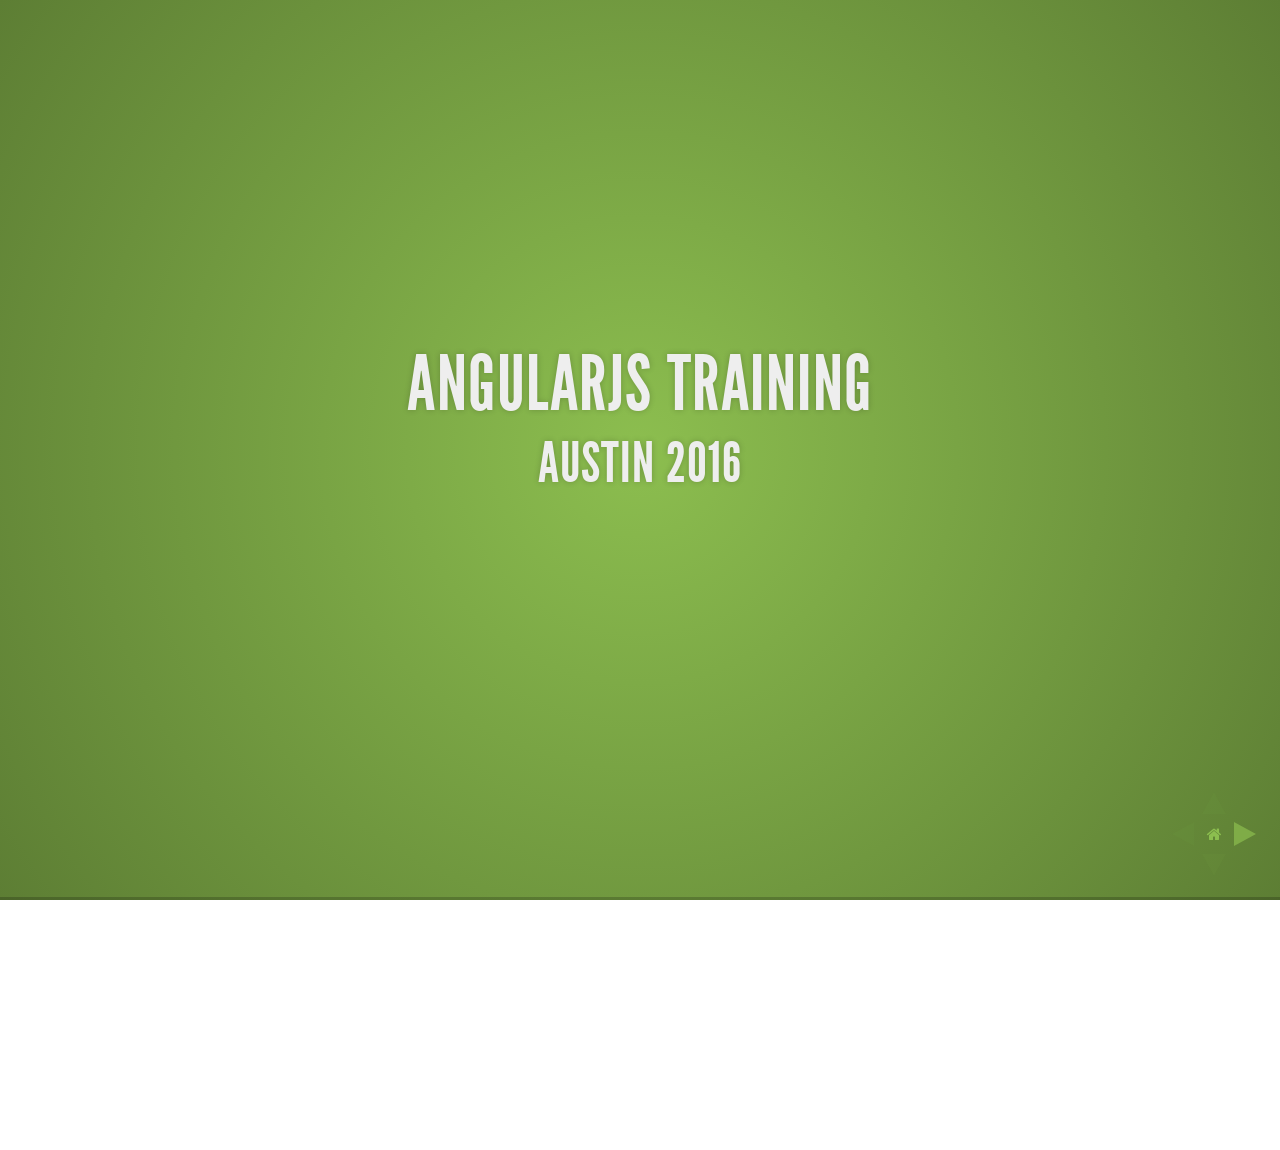
<file: austin-angularjs-training/index.html>
<!doctype html>
<html lang="en">
<head>

  <meta charset="utf-8">
  <title>Austin - AngularJS Training</title>
  <meta name="viewport" content="width=device-width, initial-scale=1.0, maximum-scale=1.0, user-scalable=no">
  <link rel="stylesheet" href="../css/reveal.min.css">
  <link rel="stylesheet" href="../css/theme/default.css" id="theme">
  <link rel="stylesheet" href="../lib/css/zenburn.css">
  <link rel="stylesheet" href="../custom/font-awesome-4.2.0/css/font-awesome.css">
  <link rel="stylesheet" href="../custom/app.css">

  <!--[if lt IE 9]>
  <script src="../lib/js/html5shiv.js"></script>
  <![endif]-->

</head>
<body>

  <a class="home" href="#"><i class="fa fa-home"></i></a>

  <div class="reveal">
    <div class="slides">

      <section>
        <h2>AngularJS Training</h2>
        <h3>Austin 2016</h3>
      </section>
      <section>
        <section>
          <h2>SKY UX</h2>
          <h3>The Three C's of SKY UX</h3>
        </section>
        <section>
          <h2>Communicate</h2>
          <h3>Resources available to you</h3>
        </section>
        <section>
          <h2>Consume</h2>
          <h3>Different ways to bring SKY UX into your project</h3>
        </section>
        <section>
          <h2>Contribute</h2>
          <h3>SKY UX belongs to everyone, help by giving back</h3>
        </section>
      </section>
      <section>
        <h2>About Me</h2>
      </section>
      <section>
        <ul>
          <li class="fragment">Senior Software Engineer on SKY UX</li>
          <li class="fragment">Blackbaudian for 3 years</li>
          <li class="fragment">Father of 2 young boys, with a 3rd (surprise) due in April</li>
          <li class="fragment">First website was on Geocities and contained nothing but profanity</li>
        </ul>
      </section>
      <section>
        <img src="../custom/img/xmas.jpg" alt="" class="stretch" />
      </section>
      <section>
        <h2>About SKY UX</h2>
        <h3>It's about the idea, not the implementation</h3>
      </section>
      <section>
        <ul>
          <li>UX approved patterns</li>
          <li>Consistent look-and-feel across applications</li>
          <li>Directives and services provided for convenience</li>
          <li>Long road to get here, but the best is yet to come</li>
        </ul>
      </section>
      <section>
        <h2>Communicate</h2>
      </section>
      <section>
        <img src="../custom/img/skyux.png" alt="" class="stretch" />
        <a href="http://skyux.developer.blackbaud.com" target="_blank">skyux.developer.blackbaud.com</a>
      </section>
      <section>
        <ul>
          <li class="fragment">Slack Team</li>
          <li class="fragment">GitHub issue</li>
        </ul>
      </section>
      <section>
        <h2>Consume</h2>
        <h3>CDN,  Bower,  NPM*</h3>
        <p><small><em>*Soon</em></small></p>
      </section>
      <section>
        <img src="../custom/img/getting-started.png" alt="" class="stretch" />
        <p>Can you "Get Started?" <a href="example-00/" target="_blank">#</a></p>
      </section>
      <section>
        <ol>
          <li class="fragment">Now add the summary and tiles sections. <a href="example-01/" target="_blank">#</a></li>
          <li class="fragment">I'd like to know the 5th color in the mono scale of the bbPalette service. <a href="example-02/" target="_blank">#</a></li>
          <li class="fragment">Using bbMoment service, produce a Plunkr that shows the current year. <a href="http://plnkr.co/edit/qwQExikpIVao30AXOYty?p=preview" target="_blank">#</a></li>
        </ol>
      </section>
      <section>
        <h2>Contribute</h2>
        <h3>SKY UX belongs to everyone, help by giving back</h3>
      </section>
      <section>
        <h2>Demo</h2>
        <h3><a href="https://github.com/blackbaud/skyux#contributing" target="_blank">Running Locally</a></h3>
        <h3><a href="https://travis-ci.org/blackbaud/skyux" target="_blank">Watching Travis</a></h3>
      </section>
      <section>
        <img src="../custom/img/lego.jpg" alt="" class="stretch" />
      </section>
    </div>
  </div>

  <script src="../lib/js/head.min.js"></script>
  <script src="../js/reveal.min.js"></script>
  <script src="../custom/app.js"></script>

</body>
</html>
</file>
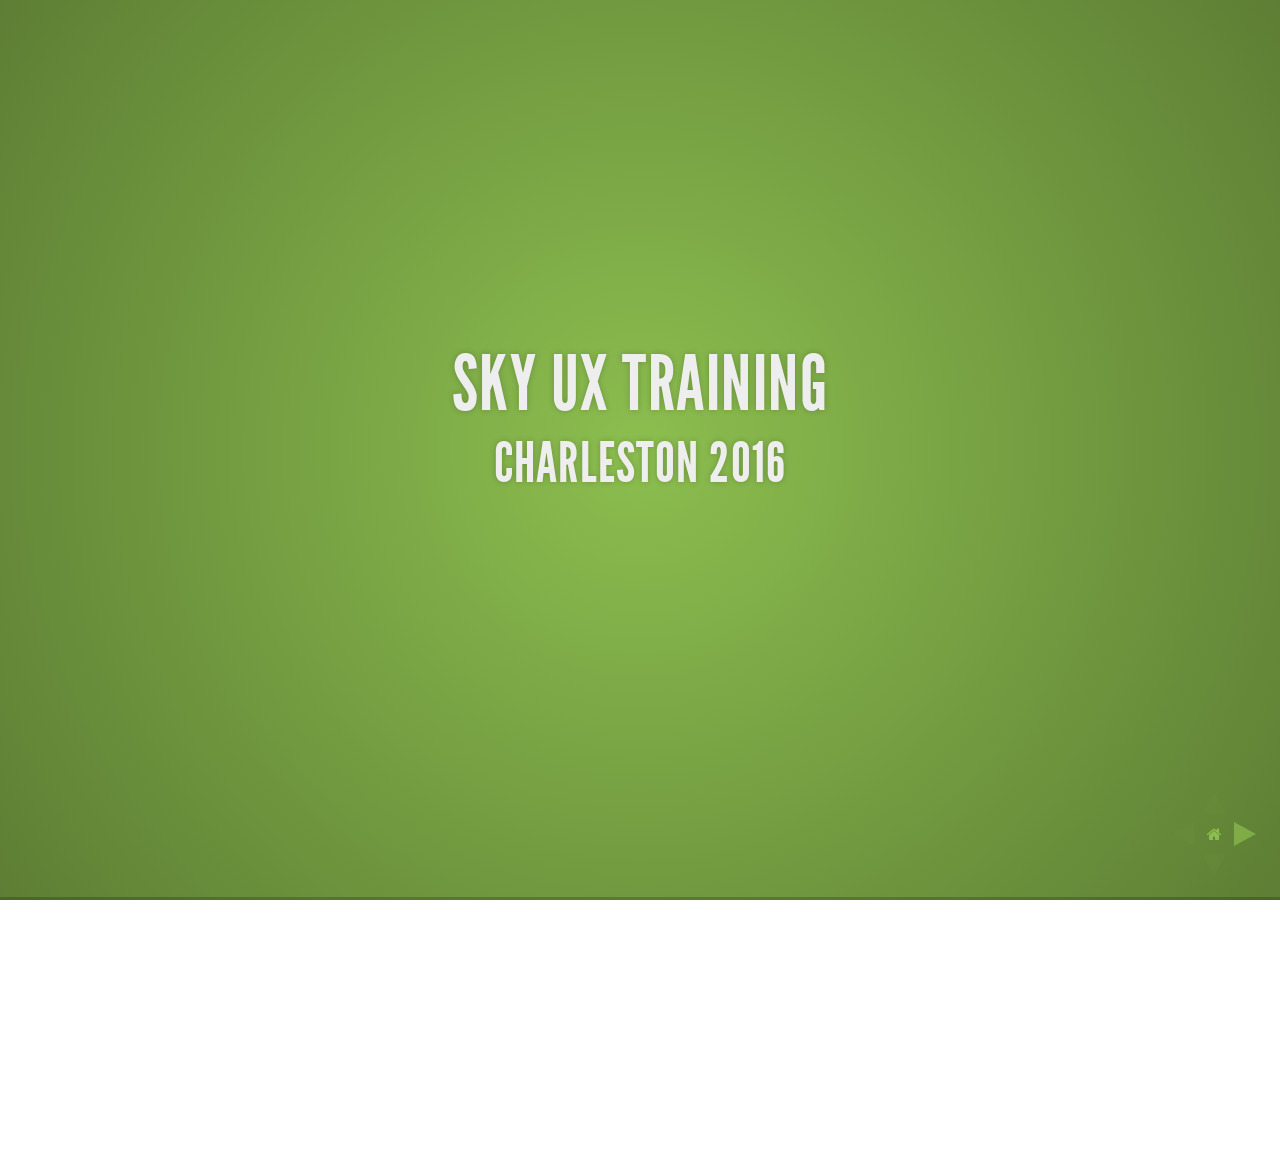
<file: charleston-intern-training/index.html>
<!doctype html>
<html lang="en">
<head>

  <meta charset="utf-8">
  <title>Charleston - SKY UX Training</title>
  <meta name="viewport" content="width=device-width, initial-scale=1.0, maximum-scale=1.0, user-scalable=no">
  <link rel="stylesheet" href="../css/reveal.min.css">
  <link rel="stylesheet" href="../css/theme/default.css" id="theme">
  <link rel="stylesheet" href="../lib/css/zenburn.css">
  <link rel="stylesheet" href="../custom/font-awesome-4.2.0/css/font-awesome.css">
  <link rel="stylesheet" href="../custom/app.css">

  <!--[if lt IE 9]>
  <script src="../lib/js/html5shiv.js"></script>
  <![endif]-->

</head>
<body>

  <a class="home" href="#"><i class="fa fa-home"></i></a>

  <div class="reveal">
    <div class="slides">

      <section>
        <h2>SKY UX Training</h2>
        <h3>Charleston 2016</h3>
      </section>
      <section>
        <section>
          <h2>SKY UX</h2>
          <h3>The Three C's of SKY UX</h3>
        </section>
        <section>
          <h2>Communicate</h2>
          <h3>Resources available to you</h3>
        </section>
        <section>
          <h2>Consume</h2>
          <h3>Different ways to bring SKY UX into your project</h3>
        </section>
        <section>
          <h2>Contribute</h2>
          <h3>SKY UX belongs to everyone, help by giving back</h3>
        </section>
      </section>
      <section>
        <h2>About Me</h2>
      </section>
      <section>
        <ul>
          <li class="fragment">Senior Software Engineer on SKY UX</li>
          <li class="fragment">Blackbaudian for 3 years</li>
          <li class="fragment">Father of 2 young boys, with a 3rd (surprise) due in April</li>
          <li class="fragment">First website was on Geocities and contained nothing but profanity</li>
        </ul>
      </section>
      <section>
        <img src="../custom/img/xmas.jpg" alt="" class="stretch" />
      </section>
      <section>
        <h2>About SKY UX</h2>
        <h3>It's about the idea, not the implementation</h3>
      </section>
      <section>
        <ul>
          <li>UX approved patterns</li>
          <li>Consistent look-and-feel across applications</li>
          <li>Directives and services provided for convenience</li>
          <li>Long road to get here, but the best is yet to come</li>
        </ul>
      </section>
      <section>
        <h2>AngularJS</h2>
        <ul>
          <li>Requirements</li>
          <li>Introduction</li>
          <li>Hello World</li>
        </ul>
      </section>
      <section>
        <h2>Communicate</h2>
      </section>
      <section>
        <img src="../custom/img/skyux.png" alt="" class="stretch" />
        <a href="http://skyux.developer.blackbaud.com" target="_blank">skyux.developer.blackbaud.com</a>
      </section>
      <section>
        <ul>
          <li class="fragment">Slack Team</li>
          <li class="fragment">GitHub issue</li>
        </ul>
      </section>
      <section>
        <h2>Consume</h2>
        <h3>CDN, Bower, NPM</h3>
      </section>
      <section>
        <img src="../custom/img/getting-started.png" alt="" class="stretch" />
        <p>Can you "Get Started?" <a href="example-00/" target="_blank">#</a></p>
      </section>
      <section>
        <ol>
          <li class="fragment">Now add the summary and tiles sections. <a href="example-01/" target="_blank">#</a></li>
          <li class="fragment">I'd like to know the 5th color in the mono scale of the bbPalette service. <a href="example-02/" target="_blank">#</a></li>
          <li class="fragment">Using bbMoment service, produce a Plunkr that shows the current year. <a href="http://plnkr.co/edit/qwQExikpIVao30AXOYty?p=preview" target="_blank">#</a></li>
        </ol>
      </section>
      <section>
        <h2>Contribute</h2>
        <h3>SKY UX belongs to everyone, help by giving back</h3>
      </section>
      <section>
        <h2>Demo</h2>
        <h3><a href="https://github.com/blackbaud/skyux#contributing" target="_blank">Running Locally</a></h3>
        <h3><a href="https://travis-ci.org/blackbaud/skyux" target="_blank">Watching Travis</a></h3>
      </section>
      <section>
        <img src="../custom/img/lego.jpg" alt="" class="stretch" />
      </section>
    </div>
  </div>

  <script src="../lib/js/head.min.js"></script>
  <script src="../js/reveal.min.js"></script>
  <script src="../custom/app.js"></script>

</body>
</html>
</file>
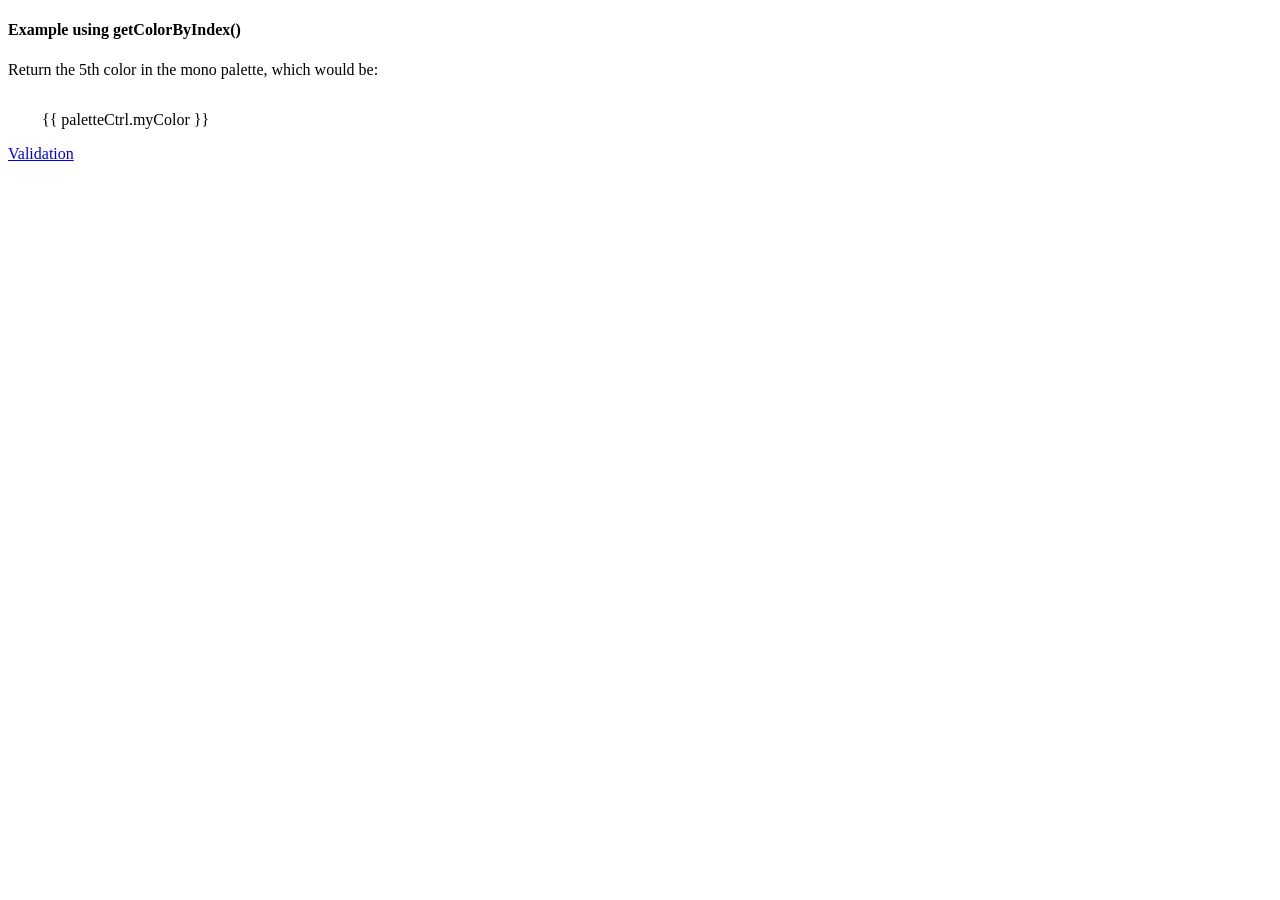
<file: austin-angularjs-training/example-02/index.html>
<!DOCTYPE html>
<html charset="utf-8" ng-app="skytutorial">
<head>
  <meta http-equiv="X-UA-Compatible" content="IE=edge">
  <title>My First SKY UX App</title>
  <link rel="stylesheet" href="https://sky.blackbaudcdn.net/skyux/1.5.0/css/sky-bundle.css">
  <style>
    .swatch {
      display: inline-block;
      height: 30px;
      width: 30px;
    }
  </style>
</head>
<body>

  <div ng-controller="PaletteTestController as paletteCtrl">

    <h4>Example using getColorByIndex()</h4>
    <p>Return the 5th color in the mono palette, which would be:</p>
    <p>
      <span class="swatch" ng-style="{ 'background-color': paletteCtrl.myColor }"></span>
      {{ paletteCtrl.myColor }}
    </p>
    <p>
      <a href="https://github.com/blackbaud/skyux/blob/3be03f9cd93fd62e0221dcb2faae781f2374ccd3/js/sky/src/palette/config.js" target="_blank">Validation</a>
    </p>
  </div>

  <script src="https://sky.blackbaudcdn.net/skyux/1.5.0/js/sky-bundle.min.js"></script>
  <script src="index.js"></script>
</body>

</html>
</file>
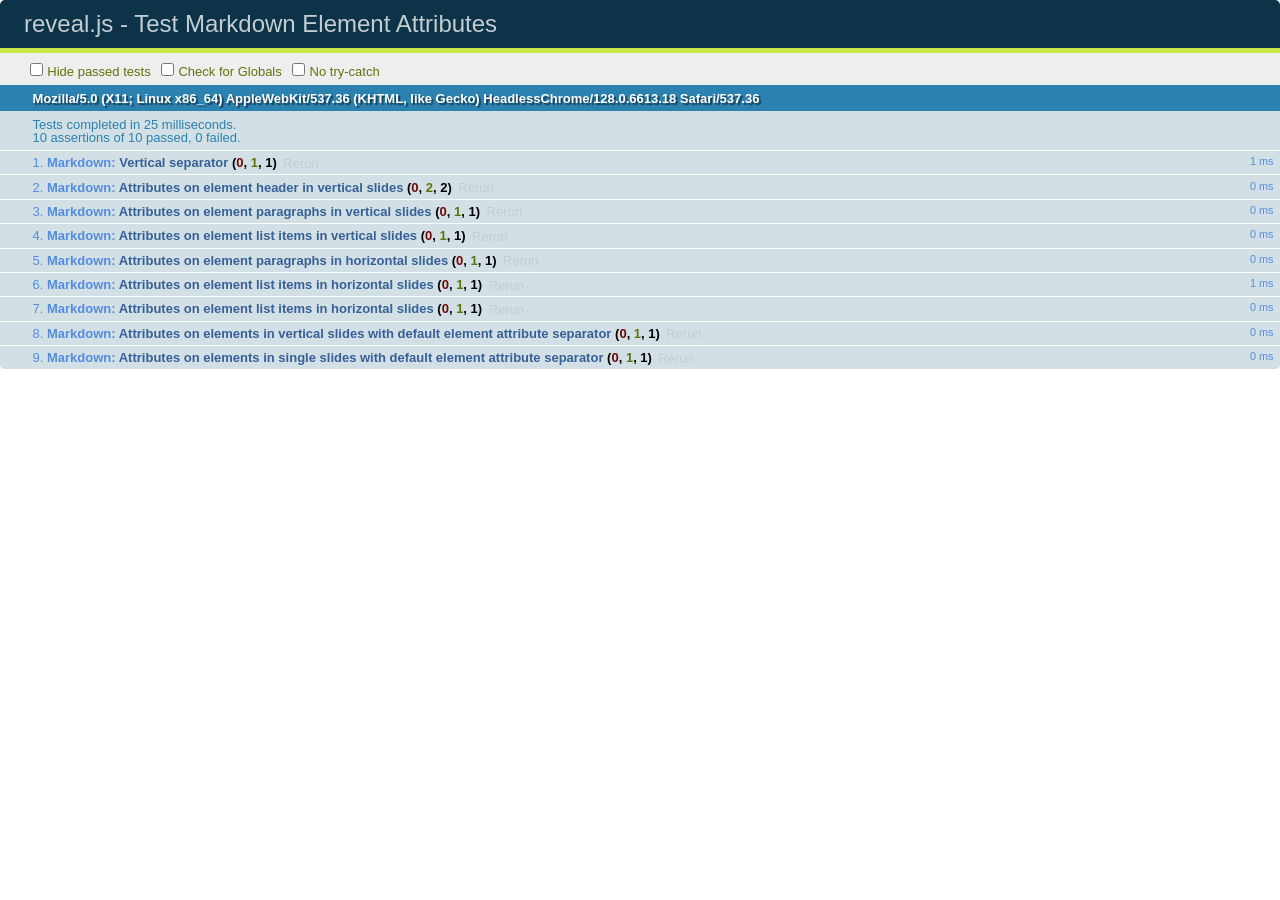
<file: test/test-markdown-element-attributes.html>
<!doctype html>
<html lang="en">

	<head>
		<meta charset="utf-8">

		<title>reveal.js - Test Markdown Element Attributes</title>

		<link rel="stylesheet" href="../css/reveal.min.css">
		<link rel="stylesheet" href="qunit-1.12.0.css">
	</head>

	<body style="overflow: auto;">

		<div id="qunit"></div>
		<div id="qunit-fixture"></div>

		<div class="reveal" style="display: none;">

			<div class="slides">

				<!-- <section data-markdown="example.md" data-separator="^\n\n\n" data-vertical="^\n\n"></section> -->

				<!-- Slides are separated by newline + three dashes + newline, vertical slides identical but two dashes -->
				<section data-markdown data-separator="^\n---\n$" data-vertical="^\n--\n$" data-element-attributes="{_\s*?([^}]+?)}">>
					<script type="text/template">
						## Slide 1.1
						<!-- {_class="fragment fade-out" data-fragment-index="1"} -->

						--

						## Slide 1.2
						<!-- {_class="fragment shrink"} -->

						Paragraph 1
						<!-- {_class="fragment grow"} -->

						Paragraph 2
						<!-- {_class="fragment grow"} -->

						- list item 1 <!-- {_class="fragment roll-in"} -->
						- list item 2 <!-- {_class="fragment roll-in"} -->
						- list item 3 <!-- {_class="fragment roll-in"} -->


						---

						## Slide 2


						Paragraph 1.2  
						multi-line <!-- {_class="fragment highlight-red"} -->

						Paragraph 2.2 <!-- {_class="fragment highlight-red"} -->

						Paragraph 2.3 <!-- {_class="fragment highlight-red"} -->

						Paragraph 2.4 <!-- {_class="fragment highlight-red"} -->

						- list item 1 <!-- {_class="fragment highlight-green"} -->
						- list item 2<!-- {_class="fragment highlight-green"} -->
						- list item 3<!-- {_class="fragment highlight-green"} -->
						- list item 4
						<!-- {_class="fragment highlight-green"} -->
						- list item 5<!-- {_class="fragment highlight-green"} -->

						Test

						![Example Picture](examples/assets/image2.png)
						<!-- {_class="reveal stretch"} -->

					</script>
				</section>



				<section 	data-markdown data-separator="^\n\n\n"
									data-vertical="^\n\n"
									data-notes="^Note:"
									data-charset="utf-8">
					<script type="text/template">
						# Test attributes in Markdown with default separator
						## Slide 1 Def <!-- .element: class="fragment highlight-red" data-fragment-index="1" -->


						## Slide 2 Def
						<!-- .element: class="fragment highlight-red" -->

					</script>
				</section>

				<section data-markdown>
				  <script type="text/template">
					## Hello world
					A paragraph
					<!-- .element: class="fragment highlight-blue" -->
				  </script>
				</section>

				<section data-markdown>
				  <script type="text/template">
					## Hello world

					Multiple  
					Line
					<!-- .element: class="fragment highlight-blue" -->
				  </script>
				</section>

				<section data-markdown>
				  <script type="text/template">
					## Hello world

					Test<!-- .element: class="fragment highlight-blue" -->

					More Test
				  </script>
				</section>


			</div>

		</div>

		<script src="../lib/js/head.min.js"></script>
		<script src="../js/reveal.min.js"></script>
		<script src="../plugin/markdown/marked.js"></script>
		<script src="../plugin/markdown/markdown.js"></script>
		<script src="qunit-1.12.0.js"></script>

		<script src="test-markdown-element-attributes.js"></script>

	</body>
</html>
</file>
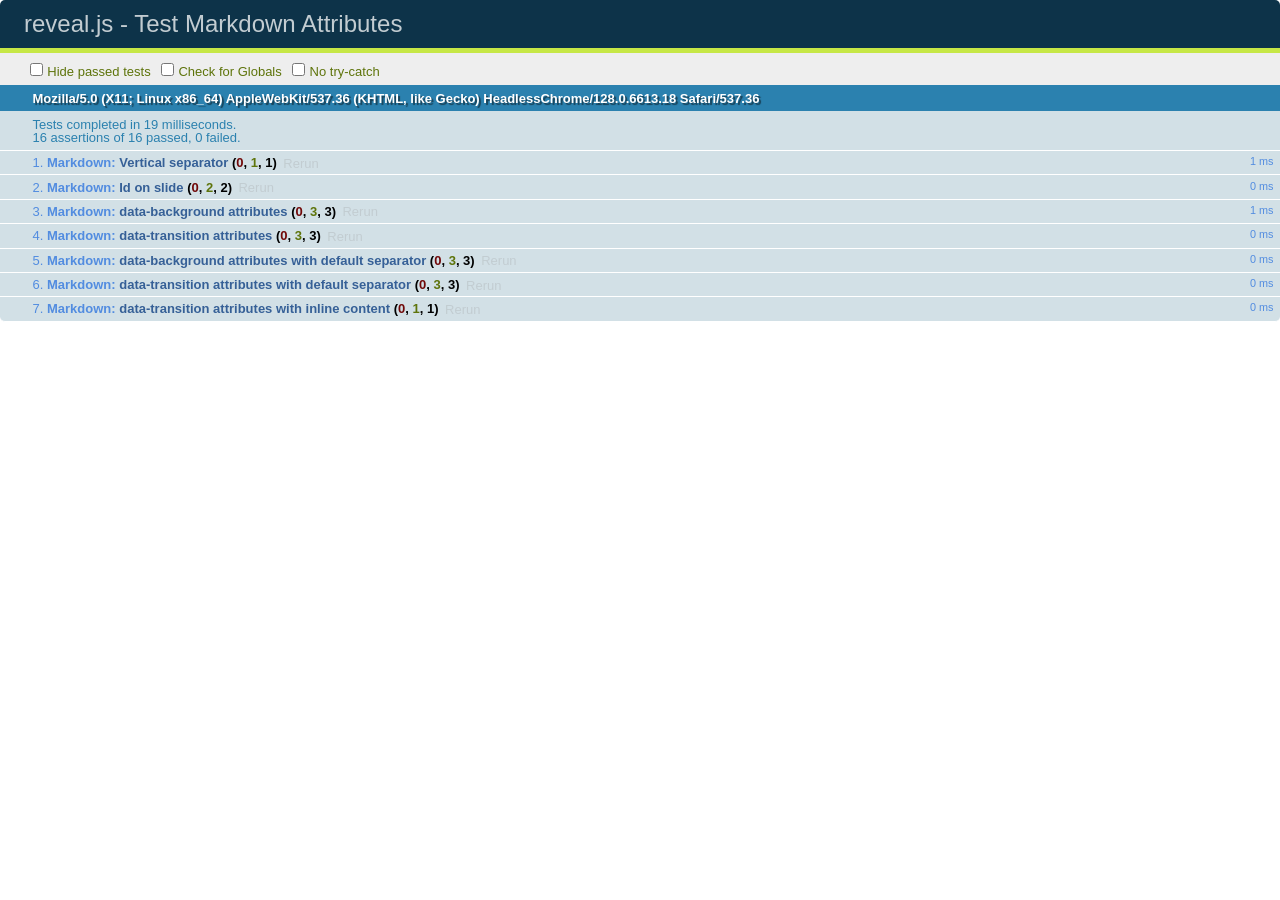
<file: test/test-markdown-slide-attributes.html>
<!doctype html>
<html lang="en">

	<head>
		<meta charset="utf-8">

		<title>reveal.js - Test Markdown Attributes</title>

		<link rel="stylesheet" href="../css/reveal.min.css">
		<link rel="stylesheet" href="qunit-1.12.0.css">
	</head>

	<body style="overflow: auto;">

		<div id="qunit"></div>
		<div id="qunit-fixture"></div>

		<div class="reveal" style="display: none;">

			<div class="slides">

				<!-- <section data-markdown="example.md" data-separator="^\n\n\n" data-vertical="^\n\n"></section> -->

				<!-- Slides are separated by three lines, vertical slides by two lines, attributes are one any line starting with (spaces and) two dashes -->
				<section 	data-markdown data-separator="^\n\n\n"
									data-vertical="^\n\n"
									data-notes="^Note:"
									data-attributes="--\s(.*?)$"
									data-charset="utf-8">
					<script type="text/template">
						# Test attributes in Markdown
						## Slide 1



						## Slide 2
						<!-- -- id="slide2" data-transition="zoom" data-background="#A0C66B" -->


						## Slide 2.1
						<!-- -- data-background="#ff0000" data-transition="fade" -->


						## Slide 2.2
						[Link to Slide2](#/slide2)



						## Slide 3
						<!-- -- data-transition="zoom" data-background="#C6916B" -->



						## Slide 4
					</script>
				</section>

				<section 	data-markdown data-separator="^\n\n\n"
									data-vertical="^\n\n"
									data-notes="^Note:"
									data-charset="utf-8">
					<script type="text/template">
						# Test attributes in Markdown with default separator
						## Slide 1 Def



						## Slide 2 Def
						<!-- .slide: id="slide2def" data-transition="concave" data-background="#A7C66B" -->


						## Slide 2.1 Def
						<!-- .slide: data-background="#f70000" data-transition="page" -->


						## Slide 2.2 Def
						[Link to Slide2](#/slide2def)



						## Slide 3 Def
						<!-- .slide: data-transition="concave" data-background="#C7916B" -->



						## Slide 4
					</script>
				</section>

				<section data-markdown>
					<script type="text/template">
						<!-- .slide: data-background="#ff0000" -->
						## Hello world
					</script>
				</section>

				<section data-markdown>
					<script type="text/template">
						## Hello world
						<!-- .slide: data-background="#ff0000" -->
					</script>
				</section>

				<section data-markdown>
					<script type="text/template">
						## Hello world

						Test
						<!-- .slide: data-background="#ff0000" -->

						More Test
					</script>
				</section>

			</div>

		</div>

		<script src="../lib/js/head.min.js"></script>
		<script src="../js/reveal.min.js"></script>
		<script src="../plugin/markdown/marked.js"></script>
		<script src="../plugin/markdown/markdown.js"></script>
		<script src="qunit-1.12.0.js"></script>

		<script src="test-markdown-slide-attributes.js"></script>

	</body>
</html>
</file>
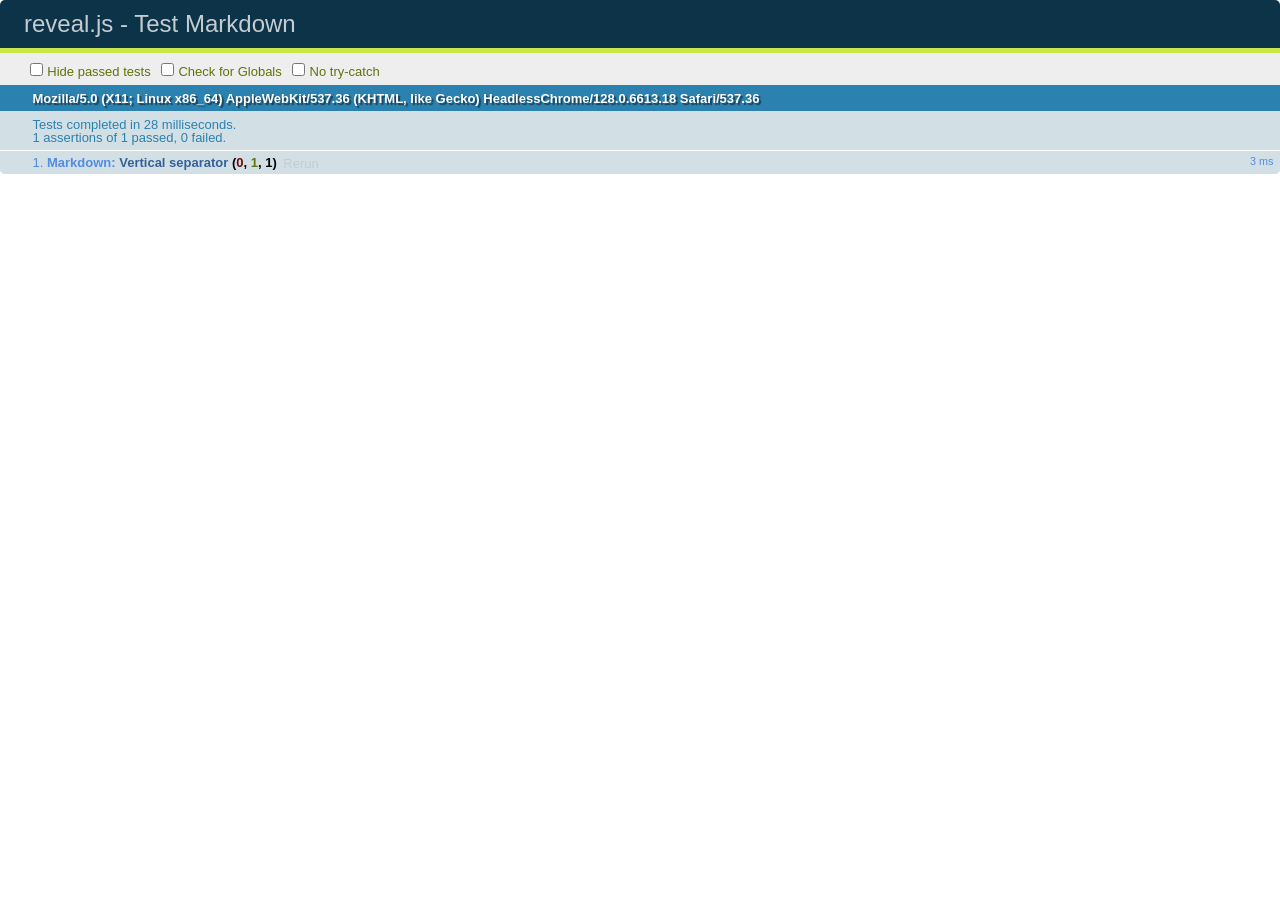
<file: test/test-markdown.html>
<!doctype html>
<html lang="en">

	<head>
		<meta charset="utf-8">

		<title>reveal.js - Test Markdown</title>

		<link rel="stylesheet" href="../css/reveal.min.css">
		<link rel="stylesheet" href="qunit-1.12.0.css">
	</head>

	<body style="overflow: auto;">

		<div id="qunit"></div>
  		<div id="qunit-fixture"></div>

		<div class="reveal" style="display: none;">

			<div class="slides">

				<!-- <section data-markdown="example.md" data-separator="^\n\n\n" data-vertical="^\n\n"></section> -->

				<!-- Slides are separated by newline + three dashes + newline, vertical slides identical but two dashes -->
				<section data-markdown data-separator="^\n---\n$" data-vertical="^\n--\n$">
					<script type="text/template">
						## Slide 1.1

						--

						## Slide 1.2

						---

						## Slide 2
					</script>
				</section>

			</div>

		</div>

		<script src="../lib/js/head.min.js"></script>
		<script src="../js/reveal.min.js"></script>
		<script src="../plugin/markdown/marked.js"></script>
		<script src="../plugin/markdown/markdown.js"></script>
		<script src="qunit-1.12.0.js"></script>

		<script src="test-markdown.js"></script>

	</body>
</html>
</file>
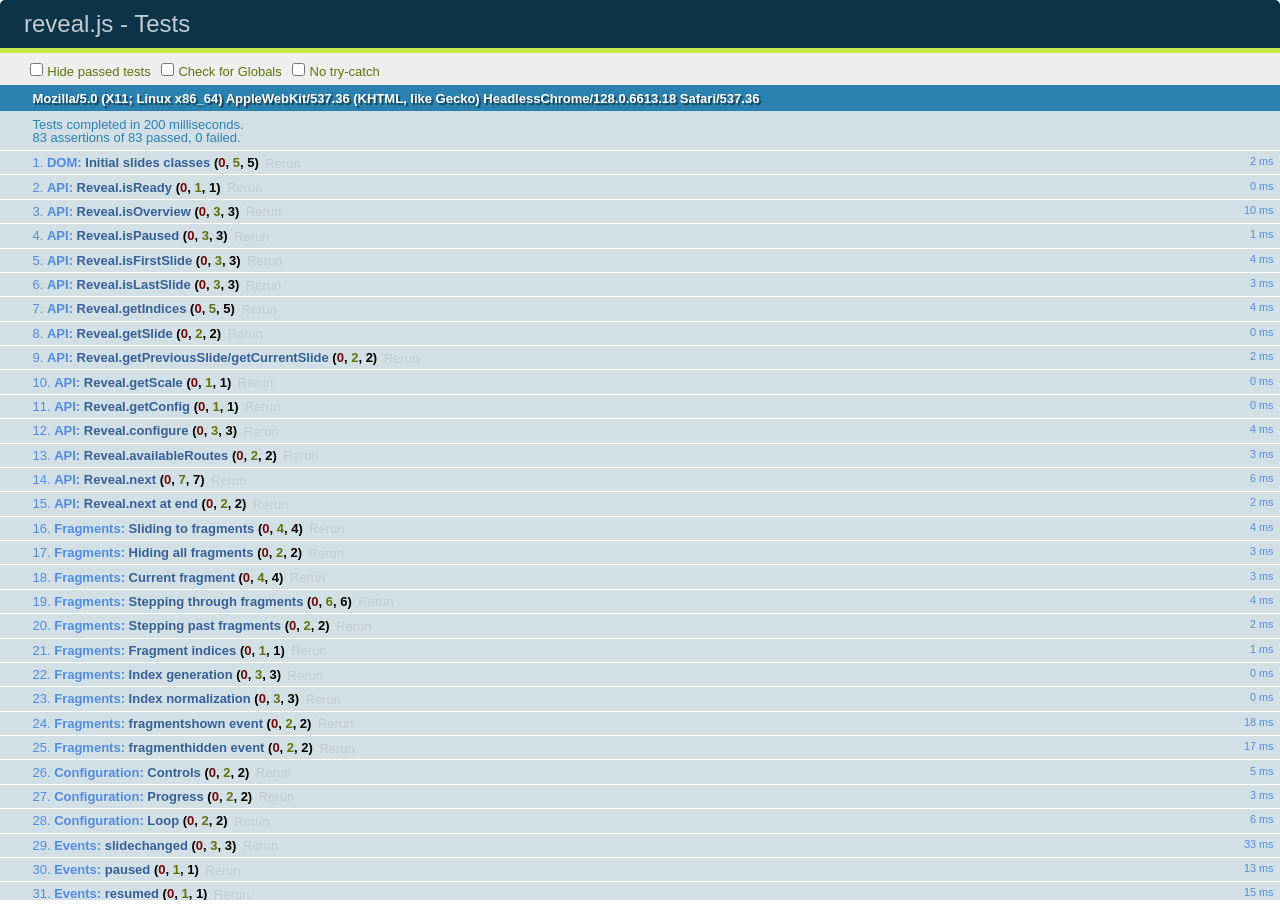
<file: test/test.html>
<!doctype html>
<html lang="en">

	<head>
		<meta charset="utf-8">

		<title>reveal.js - Tests</title>

		<link rel="stylesheet" href="../css/reveal.min.css">
		<link rel="stylesheet" href="qunit-1.12.0.css">
	</head>

	<body style="overflow: auto;">

		<div id="qunit"></div>
  		<div id="qunit-fixture"></div>

		<div class="reveal" style="display: none;">

			<div class="slides">

				<section>
					<h1>1</h1>
				</section>

				<section>
					<section>
						<h1>2.1</h1>
					</section>
					<section>
						<h1>2.2</h1>
					</section>
					<section>
						<h1>2.3</h1>
					</section>
				</section>

				<section id="fragment-slides">
					<section>
						<h1>3.1</h1>
						<ul>
							<li class="fragment">4.1</li>
							<li class="fragment">4.2</li>
							<li class="fragment">4.3</li>
						</ul>
					</section>

					<section>
						<h1>3.2</h1>
						<ul>
							<li class="fragment" data-fragment-index="0">4.1</li>
							<li class="fragment" data-fragment-index="0">4.2</li>
						</ul>
					</section>

					<section>
						<h1>3.3</h1>
						<ul>
							<li class="fragment" data-fragment-index="1">3.3.1</li>
							<li class="fragment" data-fragment-index="4">3.3.2</li>
							<li class="fragment" data-fragment-index="4">3.3.3</li>
						</ul>
					</section>
				</section>

				<section>
					<h1>4</h1>
				</section>

			</div>

		</div>

		<script src="../lib/js/head.min.js"></script>
		<script src="../js/reveal.min.js"></script>
		<script src="qunit-1.12.0.js"></script>

		<script src="test.js"></script>

	</body>
</html>
</file>
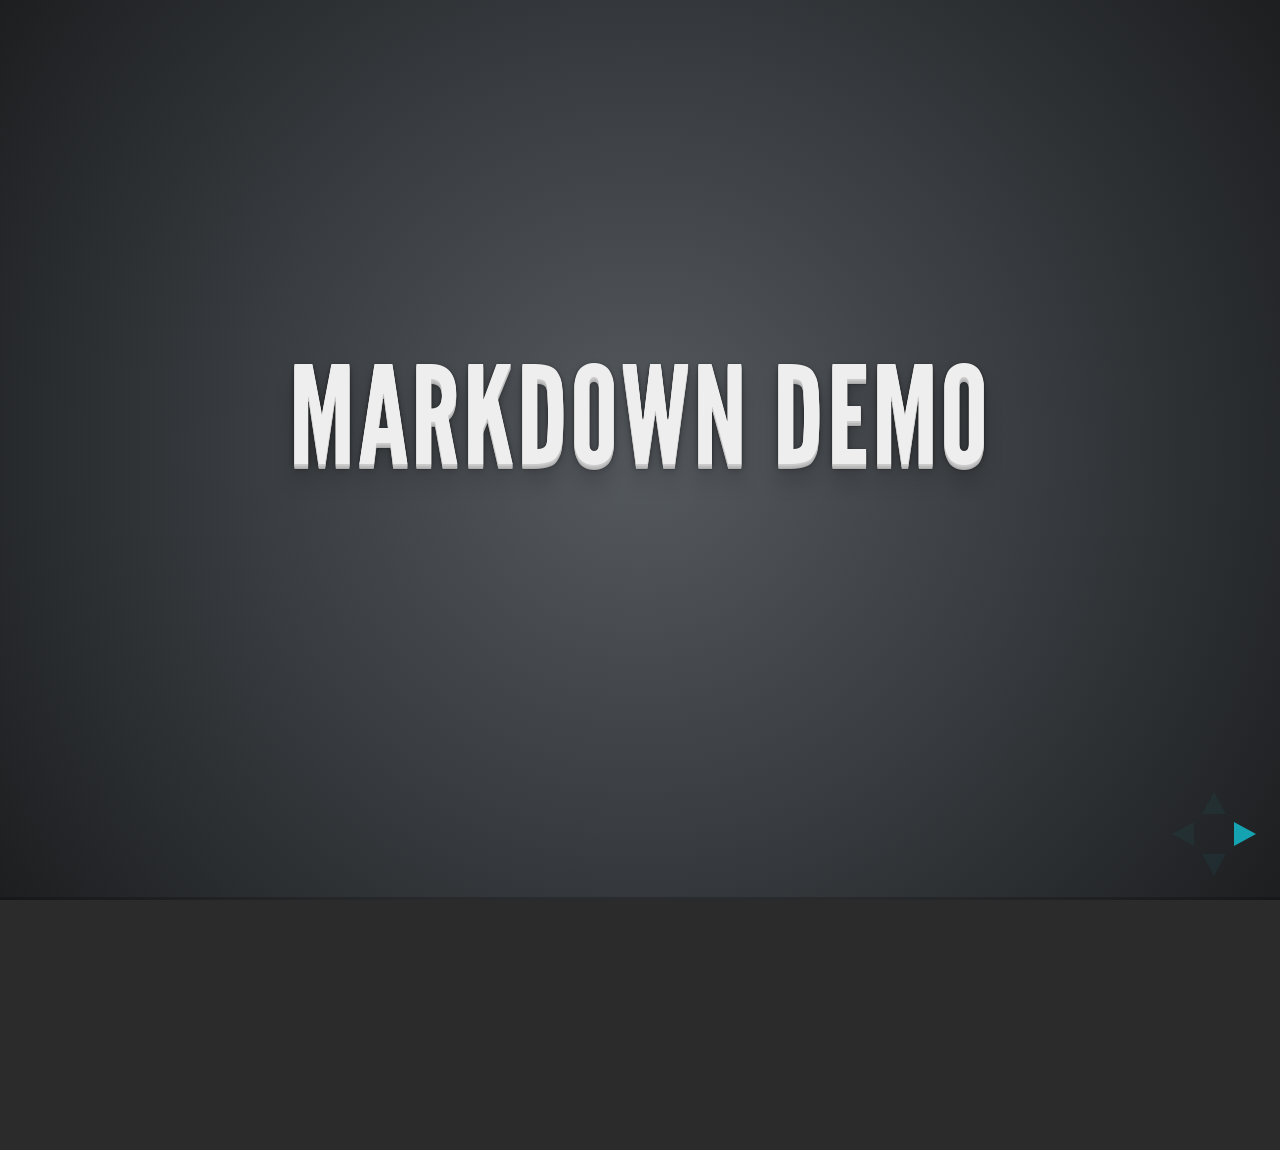
<file: plugin/markdown/example.html>
<!doctype html>
<html lang="en">

	<head>
		<meta charset="utf-8">

		<title>reveal.js - Markdown Demo</title>

		<link rel="stylesheet" href="../../css/reveal.css">
		<link rel="stylesheet" href="../../css/theme/default.css" id="theme">

        <link rel="stylesheet" href="../../lib/css/zenburn.css">
	</head>

	<body>

		<div class="reveal">

			<div class="slides">

                <!-- Use external markdown resource, separate slides by three newlines; vertical slides by two newlines -->
                <section data-markdown="example.md" data-separator="^\n\n\n" data-vertical="^\n\n"></section>

                <!-- Slides are separated by three dashes (quick 'n dirty regular expression) -->
                <section data-markdown data-separator="---">
                    <script type="text/template">
                        ## Demo 1
                        Slide 1
                        ---
                        ## Demo 1
                        Slide 2
                        ---
                        ## Demo 1
                        Slide 3
                    </script>
                </section>

                <!-- Slides are separated by newline + three dashes + newline, vertical slides identical but two dashes -->
                <section data-markdown data-separator="^\n---\n$" data-vertical="^\n--\n$">
                    <script type="text/template">
                        ## Demo 2
                        Slide 1.1

                        --

                        ## Demo 2
                        Slide 1.2

                        ---

                        ## Demo 2
                        Slide 2
                    </script>
                </section>

                <!-- No "extra" slides, since there are no separators defined (so they'll become horizontal rulers) -->
                <section data-markdown>
                    <script type="text/template">
                        A

                        ---

                        B

                        ---

                        C
                    </script>
                </section>

                <!-- Slide attributes -->
                <section data-markdown>
                    <script type="text/template">
                        <!-- .slide: data-background="#000000" -->
                        ## Slide attributes
                    </script>
                </section>

                <!-- Element attributes -->
                <section data-markdown>
                    <script type="text/template">
                        ## Element attributes
                        - Item 1 <!-- .element: class="fragment" data-fragment-index="2" -->
                        - Item 2 <!-- .element: class="fragment" data-fragment-index="1" -->
                    </script>
                </section>

                <!-- Code -->
                <section data-markdown>
                    <script type="text/template">
                        ```php
                        public function foo()
                        {
                            $foo = array(
                                'bar' => 'bar'
                            )
                        }
                        ```
                    </script>
                </section>

            </div>
		</div>

		<script src="../../lib/js/head.min.js"></script>
		<script src="../../js/reveal.js"></script>

		<script>

			Reveal.initialize({
				controls: true,
				progress: true,
				history: true,
				center: true,

				// Optional libraries used to extend on reveal.js
				dependencies: [
					{ src: '../../lib/js/classList.js', condition: function() { return !document.body.classList; } },
					{ src: 'marked.js', condition: function() { return !!document.querySelector( '[data-markdown]' ); } },
                    { src: 'markdown.js', condition: function() { return !!document.querySelector( '[data-markdown]' ); } },
                    { src: '../highlight/highlight.js', async: true, callback: function() { hljs.initHighlightingOnLoad(); } },
					{ src: '../notes/notes.js' }
				]
			});

		</script>

	</body>
</html>
</file>
<file: css/theme/default.css>
@import url(https://fonts.googleapis.com/css?family=Lato:400,700,400italic,700italic);
/**
 * Default theme for reveal.js.
 *
 * Copyright (C) 2011-2012 Hakim El Hattab, http://hakim.se
 */
@font-face {
  font-family: 'League Gothic';
  src: url("../../lib/font/league_gothic-webfont.eot");
  src: url("../../lib/font/league_gothic-webfont.eot?#iefix") format("embedded-opentype"), url("../../lib/font/league_gothic-webfont.woff") format("woff"), url("../../lib/font/league_gothic-webfont.ttf") format("truetype"), url("../../lib/font/league_gothic-webfont.svg#LeagueGothicRegular") format("svg");
  font-weight: normal;
  font-style: normal; }

/*********************************************
 * GLOBAL STYLES
 *********************************************/
body {
  background: #1c1e20;
  background: -moz-radial-gradient(center, circle cover, #555a5f 0%, #1c1e20 100%);
  background: -webkit-gradient(radial, center center, 0px, center center, 100%, color-stop(0%, #555a5f), color-stop(100%, #1c1e20));
  background: -webkit-radial-gradient(center, circle cover, #555a5f 0%, #1c1e20 100%);
  background: -o-radial-gradient(center, circle cover, #555a5f 0%, #1c1e20 100%);
  background: -ms-radial-gradient(center, circle cover, #555a5f 0%, #1c1e20 100%);
  background: radial-gradient(center, circle cover, #555a5f 0%, #1c1e20 100%);
  background-color: #2b2b2b; }

.reveal {
  font-family: "Lato", sans-serif;
  font-size: 36px;
  font-weight: normal;
  letter-spacing: -0.02em;
  color: #eeeeee; }

::selection {
  color: white;
  background: #ff5e99;
  text-shadow: none; }

/*********************************************
 * HEADERS
 *********************************************/
.reveal h1,
.reveal h2,
.reveal h3,
.reveal h4,
.reveal h5,
.reveal h6 {
  margin: 0 0 20px 0;
  color: #eeeeee;
  font-family: "League Gothic", Impact, sans-serif;
  line-height: 0.9em;
  letter-spacing: 0.02em;
  text-transform: uppercase;
  text-shadow: 0px 0px 6px rgba(0, 0, 0, 0.2); }

.reveal h1 {
  text-shadow: 0 1px 0 #cccccc, 0 2px 0 #c9c9c9, 0 3px 0 #bbbbbb, 0 4px 0 #b9b9b9, 0 5px 0 #aaaaaa, 0 6px 1px rgba(0, 0, 0, 0.1), 0 0 5px rgba(0, 0, 0, 0.1), 0 1px 3px rgba(0, 0, 0, 0.3), 0 3px 5px rgba(0, 0, 0, 0.2), 0 5px 10px rgba(0, 0, 0, 0.25), 0 20px 20px rgba(0, 0, 0, 0.15); }

/*********************************************
 * LINKS
 *********************************************/
.reveal a:not(.image) {
  color: #13daec;
  text-decoration: none;
  -webkit-transition: color .15s ease;
  -moz-transition: color .15s ease;
  -ms-transition: color .15s ease;
  -o-transition: color .15s ease;
  transition: color .15s ease; }

.reveal a:not(.image):hover {
  color: #71e9f4;
  text-shadow: none;
  border: none; }

.reveal .roll span:after {
  color: #fff;
  background: #0d99a5; }

/*********************************************
 * IMAGES
 *********************************************/
.reveal section img {
  margin: 15px 0px;
  background: rgba(255, 255, 255, 0.12);
  border: 4px solid #eeeeee;
  box-shadow: 0 0 10px rgba(0, 0, 0, 0.15);
  -webkit-transition: all .2s linear;
  -moz-transition: all .2s linear;
  -ms-transition: all .2s linear;
  -o-transition: all .2s linear;
  transition: all .2s linear; }

.reveal a:hover img {
  background: rgba(255, 255, 255, 0.2);
  border-color: #13daec;
  box-shadow: 0 0 20px rgba(0, 0, 0, 0.55); }

/*********************************************
 * NAVIGATION CONTROLS
 *********************************************/
.reveal .controls div.navigate-left,
.reveal .controls div.navigate-left.enabled {
  border-right-color: #13daec; }

.reveal .controls div.navigate-right,
.reveal .controls div.navigate-right.enabled {
  border-left-color: #13daec; }

.reveal .controls div.navigate-up,
.reveal .controls div.navigate-up.enabled {
  border-bottom-color: #13daec; }

.reveal .controls div.navigate-down,
.reveal .controls div.navigate-down.enabled {
  border-top-color: #13daec; }

.reveal .controls div.navigate-left.enabled:hover {
  border-right-color: #71e9f4; }

.reveal .controls div.navigate-right.enabled:hover {
  border-left-color: #71e9f4; }

.reveal .controls div.navigate-up.enabled:hover {
  border-bottom-color: #71e9f4; }

.reveal .controls div.navigate-down.enabled:hover {
  border-top-color: #71e9f4; }

/*********************************************
 * PROGRESS BAR
 *********************************************/
.reveal .progress {
  background: rgba(0, 0, 0, 0.2); }

.reveal .progress span {
  background: #13daec;
  -webkit-transition: width 800ms cubic-bezier(0.26, 0.86, 0.44, 0.985);
  -moz-transition: width 800ms cubic-bezier(0.26, 0.86, 0.44, 0.985);
  -ms-transition: width 800ms cubic-bezier(0.26, 0.86, 0.44, 0.985);
  -o-transition: width 800ms cubic-bezier(0.26, 0.86, 0.44, 0.985);
  transition: width 800ms cubic-bezier(0.26, 0.86, 0.44, 0.985); }

/*********************************************
 * SLIDE NUMBER
 *********************************************/
.reveal .slide-number {
  color: #13daec; }
</file>
<file: lib/css/zenburn.css>
/*

Zenburn style from voldmar.ru (c) Vladimir Epifanov <voldmar@voldmar.ru>
based on dark.css by Ivan Sagalaev

*/

pre code {
  display: block; padding: 0.5em;
  background: #3F3F3F;
  color: #DCDCDC;
}

pre .keyword,
pre .tag,
pre .css .class,
pre .css .id,
pre .lisp .title,
pre .nginx .title,
pre .request,
pre .status,
pre .clojure .attribute {
  color: #E3CEAB;
}

pre .django .template_tag,
pre .django .variable,
pre .django .filter .argument {
  color: #DCDCDC;
}

pre .number,
pre .date {
  color: #8CD0D3;
}

pre .dos .envvar,
pre .dos .stream,
pre .variable,
pre .apache .sqbracket {
  color: #EFDCBC;
}

pre .dos .flow,
pre .diff .change,
pre .python .exception,
pre .python .built_in,
pre .literal,
pre .tex .special {
  color: #EFEFAF;
}

pre .diff .chunk,
pre .subst {
  color: #8F8F8F;
}

pre .dos .keyword,
pre .python .decorator,
pre .title,
pre .haskell .type,
pre .diff .header,
pre .ruby .class .parent,
pre .apache .tag,
pre .nginx .built_in,
pre .tex .command,
pre .prompt {
    color: #efef8f;
}

pre .dos .winutils,
pre .ruby .symbol,
pre .ruby .symbol .string,
pre .ruby .string {
  color: #DCA3A3;
}

pre .diff .deletion,
pre .string,
pre .tag .value,
pre .preprocessor,
pre .built_in,
pre .sql .aggregate,
pre .javadoc,
pre .smalltalk .class,
pre .smalltalk .localvars,
pre .smalltalk .array,
pre .css .rules .value,
pre .attr_selector,
pre .pseudo,
pre .apache .cbracket,
pre .tex .formula {
  color: #CC9393;
}

pre .shebang,
pre .diff .addition,
pre .comment,
pre .java .annotation,
pre .template_comment,
pre .pi,
pre .doctype {
  color: #7F9F7F;
}

pre .coffeescript .javascript,
pre .javascript .xml,
pre .tex .formula,
pre .xml .javascript,
pre .xml .vbscript,
pre .xml .css,
pre .xml .cdata {
  opacity: 0.5;
}
</file>
<file: css/reveal.css>
@charset "UTF-8";

/*!
 * reveal.js
 * http://lab.hakim.se/reveal-js
 * MIT licensed
 *
 * Copyright (C) 2014 Hakim El Hattab, http://hakim.se
 */


/*********************************************
 * RESET STYLES
 *********************************************/

html, body, .reveal div, .reveal span, .reveal applet, .reveal object, .reveal iframe,
.reveal h1, .reveal h2, .reveal h3, .reveal h4, .reveal h5, .reveal h6, .reveal p, .reveal blockquote, .reveal pre,
.reveal a, .reveal abbr, .reveal acronym, .reveal address, .reveal big, .reveal cite, .reveal code,
.reveal del, .reveal dfn, .reveal em, .reveal img, .reveal ins, .reveal kbd, .reveal q, .reveal s, .reveal samp,
.reveal small, .reveal strike, .reveal strong, .reveal sub, .reveal sup, .reveal tt, .reveal var,
.reveal b, .reveal u, .reveal i, .reveal center,
.reveal dl, .reveal dt, .reveal dd, .reveal ol, .reveal ul, .reveal li,
.reveal fieldset, .reveal form, .reveal label, .reveal legend,
.reveal table, .reveal caption, .reveal tbody, .reveal tfoot, .reveal thead, .reveal tr, .reveal th, .reveal td,
.reveal article, .reveal aside, .reveal canvas, .reveal details, .reveal embed,
.reveal figure, .reveal figcaption, .reveal footer, .reveal header, .reveal hgroup,
.reveal menu, .reveal nav, .reveal output, .reveal ruby, .reveal section, .reveal summary,
.reveal time, .reveal mark, .reveal audio, video {
	margin: 0;
	padding: 0;
	border: 0;
	font-size: 100%;
	font: inherit;
	vertical-align: baseline;
}

.reveal article, .reveal aside, .reveal details, .reveal figcaption, .reveal figure,
.reveal footer, .reveal header, .reveal hgroup, .reveal menu, .reveal nav, .reveal section {
	display: block;
}


/*********************************************
 * GLOBAL STYLES
 *********************************************/

html,
body {
	width: 100%;
	height: 100%;
	overflow: hidden;
}

body {
	position: relative;
	line-height: 1;
}

::selection {
	background: #FF5E99;
	color: #fff;
	text-shadow: none;
}


/*********************************************
 * HEADERS
 *********************************************/

.reveal h1,
.reveal h2,
.reveal h3,
.reveal h4,
.reveal h5,
.reveal h6 {
	-webkit-hyphens: auto;
	   -moz-hyphens: auto;
	        hyphens: auto;

	word-wrap: break-word;
	line-height: 1;
}

.reveal h1 { font-size: 3.77em; }
.reveal h2 { font-size: 2.11em;	}
.reveal h3 { font-size: 1.55em;	}
.reveal h4 { font-size: 1em;	}


/*********************************************
 * VIEW FRAGMENTS
 *********************************************/

.reveal .slides section .fragment {
	opacity: 0;

	-webkit-transition: all .2s ease;
	   -moz-transition: all .2s ease;
	    -ms-transition: all .2s ease;
	     -o-transition: all .2s ease;
	        transition: all .2s ease;
}
	.reveal .slides section .fragment.visible {
		opacity: 1;
	}

.reveal .slides section .fragment.grow {
	opacity: 1;
}
	.reveal .slides section .fragment.grow.visible {
		-webkit-transform: scale( 1.3 );
		   -moz-transform: scale( 1.3 );
		    -ms-transform: scale( 1.3 );
		     -o-transform: scale( 1.3 );
		        transform: scale( 1.3 );
	}

.reveal .slides section .fragment.shrink {
	opacity: 1;
}
	.reveal .slides section .fragment.shrink.visible {
		-webkit-transform: scale( 0.7 );
		   -moz-transform: scale( 0.7 );
		    -ms-transform: scale( 0.7 );
		     -o-transform: scale( 0.7 );
		        transform: scale( 0.7 );
	}

.reveal .slides section .fragment.zoom-in {
	opacity: 0;

	-webkit-transform: scale( 0.1 );
	   -moz-transform: scale( 0.1 );
	    -ms-transform: scale( 0.1 );
	     -o-transform: scale( 0.1 );
	        transform: scale( 0.1 );
}

	.reveal .slides section .fragment.zoom-in.visible {
		opacity: 1;

		-webkit-transform: scale( 1 );
		   -moz-transform: scale( 1 );
		    -ms-transform: scale( 1 );
		     -o-transform: scale( 1 );
		        transform: scale( 1 );
	}

.reveal .slides section .fragment.roll-in {
	opacity: 0;

	-webkit-transform: rotateX( 90deg );
	   -moz-transform: rotateX( 90deg );
	    -ms-transform: rotateX( 90deg );
	     -o-transform: rotateX( 90deg );
	        transform: rotateX( 90deg );
}
	.reveal .slides section .fragment.roll-in.visible {
		opacity: 1;

		-webkit-transform: rotateX( 0 );
		   -moz-transform: rotateX( 0 );
		    -ms-transform: rotateX( 0 );
		     -o-transform: rotateX( 0 );
		        transform: rotateX( 0 );
	}

.reveal .slides section .fragment.fade-out {
	opacity: 1;
}
	.reveal .slides section .fragment.fade-out.visible {
		opacity: 0;
	}

.reveal .slides section .fragment.semi-fade-out {
	opacity: 1;
}
	.reveal .slides section .fragment.semi-fade-out.visible {
		opacity: 0.5;
	}

.reveal .slides section .fragment.current-visible {
	opacity:0;
}

.reveal .slides section .fragment.current-visible.current-fragment {
	opacity:1;
}

.reveal .slides section .fragment.highlight-red,
.reveal .slides section .fragment.highlight-current-red,
.reveal .slides section .fragment.highlight-green,
.reveal .slides section .fragment.highlight-current-green,
.reveal .slides section .fragment.highlight-blue,
.reveal .slides section .fragment.highlight-current-blue {
	opacity: 1;
}
	.reveal .slides section .fragment.highlight-red.visible {
		color: #ff2c2d
	}
	.reveal .slides section .fragment.highlight-green.visible {
		color: #17ff2e;
	}
	.reveal .slides section .fragment.highlight-blue.visible {
		color: #1b91ff;
	}

.reveal .slides section .fragment.highlight-current-red.current-fragment {
	color: #ff2c2d
}
.reveal .slides section .fragment.highlight-current-green.current-fragment {
	color: #17ff2e;
}
.reveal .slides section .fragment.highlight-current-blue.current-fragment {
	color: #1b91ff;
}


/*********************************************
 * DEFAULT ELEMENT STYLES
 *********************************************/

/* Fixes issue in Chrome where italic fonts did not appear when printing to PDF */
.reveal:after {
  content: '';
  font-style: italic;
}

.reveal iframe {
	z-index: 1;
}

/* Ensure certain elements are never larger than the slide itself */
.reveal img,
.reveal video,
.reveal iframe {
	max-width: 95%;
	max-height: 95%;
}

/** Prevents layering issues in certain browser/transition combinations */
.reveal a {
	position: relative;
}

.reveal strong,
.reveal b {
	font-weight: bold;
}

.reveal em,
.reveal i {
	font-style: italic;
}

.reveal ol,
.reveal ul {
	display: inline-block;

	text-align: left;
	margin: 0 0 0 1em;
}

.reveal ol {
	list-style-type: decimal;
}

.reveal ul {
	list-style-type: disc;
}

.reveal ul ul {
	list-style-type: square;
}

.reveal ul ul ul {
	list-style-type: circle;
}

.reveal ul ul,
.reveal ul ol,
.reveal ol ol,
.reveal ol ul {
	display: block;
	margin-left: 40px;
}

.reveal p {
	margin-bottom: 10px;
	line-height: 1.2em;
}

.reveal q,
.reveal blockquote {
	quotes: none;
}

.reveal blockquote {
	display: block;
	position: relative;
	width: 70%;
	margin: 5px auto;
	padding: 5px;

	font-style: italic;
	background: rgba(255, 255, 255, 0.05);
	box-shadow: 0px 0px 2px rgba(0,0,0,0.2);
}
	.reveal blockquote p:first-child,
	.reveal blockquote p:last-child {
		display: inline-block;
	}

.reveal q {
	font-style: italic;
}

.reveal pre {
	display: block;
	position: relative;
	width: 90%;
	margin: 15px auto;

	text-align: left;
	font-size: 0.55em;
	font-family: monospace;
	line-height: 1.2em;

	word-wrap: break-word;

	box-shadow: 0px 0px 6px rgba(0,0,0,0.3);
}
.reveal code {
	font-family: monospace;
}
.reveal pre code {
	padding: 5px;
	overflow: auto;
	max-height: 400px;
	word-wrap: normal;
}
.reveal pre.stretch code {
	height: 100%;
	max-height: 100%;

	-webkit-box-sizing: border-box;
	   -moz-box-sizing: border-box;
	        box-sizing: border-box;
}

.reveal table th,
.reveal table td {
	text-align: left;
	padding-right: .3em;
}

.reveal table th {
	font-weight: bold;
}

.reveal sup {
	vertical-align: super;
}
.reveal sub {
	vertical-align: sub;
}

.reveal small {
	display: inline-block;
	font-size: 0.6em;
	line-height: 1.2em;
	vertical-align: top;
}

.reveal small * {
	vertical-align: top;
}

.reveal .stretch {
	max-width: none;
	max-height: none;
}


/*********************************************
 * CONTROLS
 *********************************************/

.reveal .controls {
	display: none;
	position: fixed;
	width: 110px;
	height: 110px;
	z-index: 30;
	right: 10px;
	bottom: 10px;
}

.reveal .controls div {
	position: absolute;
	opacity: 0.05;
	width: 0;
	height: 0;
	border: 12px solid transparent;

	-moz-transform: scale(.9999);

	-webkit-transition: all 0.2s ease;
	   -moz-transition: all 0.2s ease;
	    -ms-transition: all 0.2s ease;
	     -o-transition: all 0.2s ease;
	        transition: all 0.2s ease;
}

.reveal .controls div.enabled {
	opacity: 0.7;
	cursor: pointer;
}

.reveal .controls div.enabled:active {
	margin-top: 1px;
}

	.reveal .controls div.navigate-left {
		top: 42px;

		border-right-width: 22px;
		border-right-color: #eee;
	}
		.reveal .controls div.navigate-left.fragmented {
			opacity: 0.3;
		}

	.reveal .controls div.navigate-right {
		left: 74px;
		top: 42px;

		border-left-width: 22px;
		border-left-color: #eee;
	}
		.reveal .controls div.navigate-right.fragmented {
			opacity: 0.3;
		}

	.reveal .controls div.navigate-up {
		left: 42px;

		border-bottom-width: 22px;
		border-bottom-color: #eee;
	}
		.reveal .controls div.navigate-up.fragmented {
			opacity: 0.3;
		}

	.reveal .controls div.navigate-down {
		left: 42px;
		top: 74px;

		border-top-width: 22px;
		border-top-color: #eee;
	}
		.reveal .controls div.navigate-down.fragmented {
			opacity: 0.3;
		}


/*********************************************
 * PROGRESS BAR
 *********************************************/

.reveal .progress {
	position: fixed;
	display: none;
	height: 3px;
	width: 100%;
	bottom: 0;
	left: 0;
	z-index: 10;
}
	.reveal .progress:after {
		content: '';
		display: 'block';
		position: absolute;
		height: 20px;
		width: 100%;
		top: -20px;
	}
	.reveal .progress span {
		display: block;
		height: 100%;
		width: 0px;

		-webkit-transition: width 800ms cubic-bezier(0.260, 0.860, 0.440, 0.985);
		   -moz-transition: width 800ms cubic-bezier(0.260, 0.860, 0.440, 0.985);
		    -ms-transition: width 800ms cubic-bezier(0.260, 0.860, 0.440, 0.985);
		     -o-transition: width 800ms cubic-bezier(0.260, 0.860, 0.440, 0.985);
		        transition: width 800ms cubic-bezier(0.260, 0.860, 0.440, 0.985);
	}

/*********************************************
 * SLIDE NUMBER
 *********************************************/

.reveal .slide-number {
	position: fixed;
	display: block;
	right: 15px;
	bottom: 15px;
	opacity: 0.5;
	z-index: 31;
	font-size: 12px;
}

/*********************************************
 * SLIDES
 *********************************************/

.reveal {
	position: relative;
	width: 100%;
	height: 100%;

	-ms-touch-action: none;
}

.reveal .slides {
	position: absolute;
	width: 100%;
	height: 100%;
	left: 50%;
	top: 50%;

	overflow: visible;
	z-index: 1;
	text-align: center;

	-webkit-transition: -webkit-perspective .4s ease;
	   -moz-transition: -moz-perspective .4s ease;
	    -ms-transition: -ms-perspective .4s ease;
	     -o-transition: -o-perspective .4s ease;
	        transition: perspective .4s ease;

	-webkit-perspective: 600px;
	   -moz-perspective: 600px;
	    -ms-perspective: 600px;
	        perspective: 600px;

	-webkit-perspective-origin: 0px -100px;
	   -moz-perspective-origin: 0px -100px;
	    -ms-perspective-origin: 0px -100px;
	        perspective-origin: 0px -100px;
}

.reveal .slides>section {
	-ms-perspective: 600px;
}

.reveal .slides>section,
.reveal .slides>section>section {
	display: none;
	position: absolute;
	width: 100%;
	padding: 20px 0px;

	z-index: 10;
	line-height: 1.2em;
	font-weight: inherit;

	-webkit-transform-style: preserve-3d;
	   -moz-transform-style: preserve-3d;
	    -ms-transform-style: preserve-3d;
	        transform-style: preserve-3d;

	-webkit-transition: -webkit-transform-origin 800ms cubic-bezier(0.260, 0.860, 0.440, 0.985),
						-webkit-transform 800ms cubic-bezier(0.260, 0.860, 0.440, 0.985),
						visibility 800ms cubic-bezier(0.260, 0.860, 0.440, 0.985),
						opacity 800ms cubic-bezier(0.260, 0.860, 0.440, 0.985);
	   -moz-transition: -moz-transform-origin 800ms cubic-bezier(0.260, 0.860, 0.440, 0.985),
						-moz-transform 800ms cubic-bezier(0.260, 0.860, 0.440, 0.985),
						visibility 800ms cubic-bezier(0.260, 0.860, 0.440, 0.985),
						opacity 800ms cubic-bezier(0.260, 0.860, 0.440, 0.985);
	    -ms-transition: -ms-transform-origin 800ms cubic-bezier(0.260, 0.860, 0.440, 0.985),
						-ms-transform 800ms cubic-bezier(0.260, 0.860, 0.440, 0.985),
						visibility 800ms cubic-bezier(0.260, 0.860, 0.440, 0.985),
						opacity 800ms cubic-bezier(0.260, 0.860, 0.440, 0.985);
	     -o-transition: -o-transform-origin 800ms cubic-bezier(0.260, 0.860, 0.440, 0.985),
						-o-transform 800ms cubic-bezier(0.260, 0.860, 0.440, 0.985),
						visibility 800ms cubic-bezier(0.260, 0.860, 0.440, 0.985),
						opacity 800ms cubic-bezier(0.260, 0.860, 0.440, 0.985);
	        transition: transform-origin 800ms cubic-bezier(0.260, 0.860, 0.440, 0.985),
						transform 800ms cubic-bezier(0.260, 0.860, 0.440, 0.985),
						visibility 800ms cubic-bezier(0.260, 0.860, 0.440, 0.985),
						opacity 800ms cubic-bezier(0.260, 0.860, 0.440, 0.985);
}

/* Global transition speed settings */
.reveal[data-transition-speed="fast"] .slides section {
	-webkit-transition-duration: 400ms;
	   -moz-transition-duration: 400ms;
	    -ms-transition-duration: 400ms;
	        transition-duration: 400ms;
}
.reveal[data-transition-speed="slow"] .slides section {
	-webkit-transition-duration: 1200ms;
	   -moz-transition-duration: 1200ms;
	    -ms-transition-duration: 1200ms;
	        transition-duration: 1200ms;
}

/* Slide-specific transition speed overrides */
.reveal .slides section[data-transition-speed="fast"] {
	-webkit-transition-duration: 400ms;
	   -moz-transition-duration: 400ms;
	    -ms-transition-duration: 400ms;
	        transition-duration: 400ms;
}
.reveal .slides section[data-transition-speed="slow"] {
	-webkit-transition-duration: 1200ms;
	   -moz-transition-duration: 1200ms;
	    -ms-transition-duration: 1200ms;
	        transition-duration: 1200ms;
}

.reveal .slides>section {
	left: -50%;
	top: -50%;
}

.reveal .slides>section.stack {
	padding-top: 0;
	padding-bottom: 0;
}

.reveal .slides>section.present,
.reveal .slides>section>section.present {
	display: block;
	z-index: 11;
	opacity: 1;
}

.reveal.center,
.reveal.center .slides,
.reveal.center .slides section {
	min-height: auto !important;
}

/* Don't allow interaction with invisible slides */
.reveal .slides>section.future,
.reveal .slides>section>section.future,
.reveal .slides>section.past,
.reveal .slides>section>section.past {
	pointer-events: none;
}

.reveal.overview .slides>section,
.reveal.overview .slides>section>section {
	pointer-events: auto;
}



/*********************************************
 * DEFAULT TRANSITION
 *********************************************/

.reveal .slides>section[data-transition=default].past,
.reveal .slides>section.past {
	display: block;
	opacity: 0;

	-webkit-transform: translate3d(-100%, 0, 0) rotateY(-90deg) translate3d(-100%, 0, 0);
	   -moz-transform: translate3d(-100%, 0, 0) rotateY(-90deg) translate3d(-100%, 0, 0);
	    -ms-transform: translate3d(-100%, 0, 0) rotateY(-90deg) translate3d(-100%, 0, 0);
	        transform: translate3d(-100%, 0, 0) rotateY(-90deg) translate3d(-100%, 0, 0);
}
.reveal .slides>section[data-transition=default].future,
.reveal .slides>section.future {
	display: block;
	opacity: 0;

	-webkit-transform: translate3d(100%, 0, 0) rotateY(90deg) translate3d(100%, 0, 0);
	   -moz-transform: translate3d(100%, 0, 0) rotateY(90deg) translate3d(100%, 0, 0);
	    -ms-transform: translate3d(100%, 0, 0) rotateY(90deg) translate3d(100%, 0, 0);
	        transform: translate3d(100%, 0, 0) rotateY(90deg) translate3d(100%, 0, 0);
}

.reveal .slides>section>section[data-transition=default].past,
.reveal .slides>section>section.past {
	display: block;
	opacity: 0;

	-webkit-transform: translate3d(0, -300px, 0) rotateX(70deg) translate3d(0, -300px, 0);
	   -moz-transform: translate3d(0, -300px, 0) rotateX(70deg) translate3d(0, -300px, 0);
	    -ms-transform: translate3d(0, -300px, 0) rotateX(70deg) translate3d(0, -300px, 0);
	        transform: translate3d(0, -300px, 0) rotateX(70deg) translate3d(0, -300px, 0);
}
.reveal .slides>section>section[data-transition=default].future,
.reveal .slides>section>section.future {
	display: block;
	opacity: 0;

	-webkit-transform: translate3d(0, 300px, 0) rotateX(-70deg) translate3d(0, 300px, 0);
	   -moz-transform: translate3d(0, 300px, 0) rotateX(-70deg) translate3d(0, 300px, 0);
	    -ms-transform: translate3d(0, 300px, 0) rotateX(-70deg) translate3d(0, 300px, 0);
	        transform: translate3d(0, 300px, 0) rotateX(-70deg) translate3d(0, 300px, 0);
}


/*********************************************
 * CONCAVE TRANSITION
 *********************************************/

.reveal .slides>section[data-transition=concave].past,
.reveal.concave  .slides>section.past {
	-webkit-transform: translate3d(-100%, 0, 0) rotateY(90deg) translate3d(-100%, 0, 0);
	   -moz-transform: translate3d(-100%, 0, 0) rotateY(90deg) translate3d(-100%, 0, 0);
	    -ms-transform: translate3d(-100%, 0, 0) rotateY(90deg) translate3d(-100%, 0, 0);
	        transform: translate3d(-100%, 0, 0) rotateY(90deg) translate3d(-100%, 0, 0);
}
.reveal .slides>section[data-transition=concave].future,
.reveal.concave .slides>section.future {
	-webkit-transform: translate3d(100%, 0, 0) rotateY(-90deg) translate3d(100%, 0, 0);
	   -moz-transform: translate3d(100%, 0, 0) rotateY(-90deg) translate3d(100%, 0, 0);
	    -ms-transform: translate3d(100%, 0, 0) rotateY(-90deg) translate3d(100%, 0, 0);
	        transform: translate3d(100%, 0, 0) rotateY(-90deg) translate3d(100%, 0, 0);
}

.reveal .slides>section>section[data-transition=concave].past,
.reveal.concave .slides>section>section.past {
	-webkit-transform: translate3d(0, -80%, 0) rotateX(-70deg) translate3d(0, -80%, 0);
	   -moz-transform: translate3d(0, -80%, 0) rotateX(-70deg) translate3d(0, -80%, 0);
	    -ms-transform: translate3d(0, -80%, 0) rotateX(-70deg) translate3d(0, -80%, 0);
	        transform: translate3d(0, -80%, 0) rotateX(-70deg) translate3d(0, -80%, 0);
}
.reveal .slides>section>section[data-transition=concave].future,
.reveal.concave .slides>section>section.future {
	-webkit-transform: translate3d(0, 80%, 0) rotateX(70deg) translate3d(0, 80%, 0);
	   -moz-transform: translate3d(0, 80%, 0) rotateX(70deg) translate3d(0, 80%, 0);
	    -ms-transform: translate3d(0, 80%, 0) rotateX(70deg) translate3d(0, 80%, 0);
	        transform: translate3d(0, 80%, 0) rotateX(70deg) translate3d(0, 80%, 0);
}


/*********************************************
 * ZOOM TRANSITION
 *********************************************/

.reveal .slides>section[data-transition=zoom],
.reveal.zoom .slides>section {
	-webkit-transition-timing-function: ease;
	   -moz-transition-timing-function: ease;
	    -ms-transition-timing-function: ease;
	     -o-transition-timing-function: ease;
	        transition-timing-function: ease;
}

.reveal .slides>section[data-transition=zoom].past,
.reveal.zoom .slides>section.past {
	opacity: 0;
	visibility: hidden;

	-webkit-transform: scale(16);
	   -moz-transform: scale(16);
	    -ms-transform: scale(16);
	     -o-transform: scale(16);
	        transform: scale(16);
}
.reveal .slides>section[data-transition=zoom].future,
.reveal.zoom .slides>section.future {
	opacity: 0;
	visibility: hidden;

	-webkit-transform: scale(0.2);
	   -moz-transform: scale(0.2);
	    -ms-transform: scale(0.2);
	     -o-transform: scale(0.2);
	        transform: scale(0.2);
}

.reveal .slides>section>section[data-transition=zoom].past,
.reveal.zoom .slides>section>section.past {
	-webkit-transform: translate(0, -150%);
	   -moz-transform: translate(0, -150%);
	    -ms-transform: translate(0, -150%);
	     -o-transform: translate(0, -150%);
	        transform: translate(0, -150%);
}
.reveal .slides>section>section[data-transition=zoom].future,
.reveal.zoom .slides>section>section.future {
	-webkit-transform: translate(0, 150%);
	   -moz-transform: translate(0, 150%);
	    -ms-transform: translate(0, 150%);
	     -o-transform: translate(0, 150%);
	        transform: translate(0, 150%);
}


/*********************************************
 * LINEAR TRANSITION
 *********************************************/

.reveal.linear section {
	-webkit-backface-visibility: hidden;
	   -moz-backface-visibility: hidden;
	    -ms-backface-visibility: hidden;
	        backface-visibility: hidden;
}

.reveal .slides>section[data-transition=linear].past,
.reveal.linear .slides>section.past {
	-webkit-transform: translate(-150%, 0);
	   -moz-transform: translate(-150%, 0);
	    -ms-transform: translate(-150%, 0);
	     -o-transform: translate(-150%, 0);
	        transform: translate(-150%, 0);
}
.reveal .slides>section[data-transition=linear].future,
.reveal.linear .slides>section.future {
	-webkit-transform: translate(150%, 0);
	   -moz-transform: translate(150%, 0);
	    -ms-transform: translate(150%, 0);
	     -o-transform: translate(150%, 0);
	        transform: translate(150%, 0);
}

.reveal .slides>section>section[data-transition=linear].past,
.reveal.linear .slides>section>section.past {
	-webkit-transform: translate(0, -150%);
	   -moz-transform: translate(0, -150%);
	    -ms-transform: translate(0, -150%);
	     -o-transform: translate(0, -150%);
	        transform: translate(0, -150%);
}
.reveal .slides>section>section[data-transition=linear].future,
.reveal.linear .slides>section>section.future {
	-webkit-transform: translate(0, 150%);
	   -moz-transform: translate(0, 150%);
	    -ms-transform: translate(0, 150%);
	     -o-transform: translate(0, 150%);
	        transform: translate(0, 150%);
}


/*********************************************
 * CUBE TRANSITION
 *********************************************/

.reveal.cube .slides {
	-webkit-perspective: 1300px;
	   -moz-perspective: 1300px;
	    -ms-perspective: 1300px;
	        perspective: 1300px;
}

.reveal.cube .slides section {
	padding: 30px;
	min-height: 700px;

	-webkit-backface-visibility: hidden;
	   -moz-backface-visibility: hidden;
	    -ms-backface-visibility: hidden;
	        backface-visibility: hidden;

	-webkit-box-sizing: border-box;
	   -moz-box-sizing: border-box;
	        box-sizing: border-box;
}
	.reveal.center.cube .slides section {
		min-height: auto;
	}
	.reveal.cube .slides section:not(.stack):before {
		content: '';
		position: absolute;
		display: block;
		width: 100%;
		height: 100%;
		left: 0;
		top: 0;
		background: rgba(0,0,0,0.1);
		border-radius: 4px;

		-webkit-transform: translateZ( -20px );
		   -moz-transform: translateZ( -20px );
		    -ms-transform: translateZ( -20px );
		     -o-transform: translateZ( -20px );
		        transform: translateZ( -20px );
	}
	.reveal.cube .slides section:not(.stack):after {
		content: '';
		position: absolute;
		display: block;
		width: 90%;
		height: 30px;
		left: 5%;
		bottom: 0;
		background: none;
		z-index: 1;

		border-radius: 4px;
		box-shadow: 0px 95px 25px rgba(0,0,0,0.2);

		-webkit-transform: translateZ(-90px) rotateX( 65deg );
		   -moz-transform: translateZ(-90px) rotateX( 65deg );
		    -ms-transform: translateZ(-90px) rotateX( 65deg );
		     -o-transform: translateZ(-90px) rotateX( 65deg );
		        transform: translateZ(-90px) rotateX( 65deg );
	}

.reveal.cube .slides>section.stack {
	padding: 0;
	background: none;
}

.reveal.cube .slides>section.past {
	-webkit-transform-origin: 100% 0%;
	   -moz-transform-origin: 100% 0%;
	    -ms-transform-origin: 100% 0%;
	        transform-origin: 100% 0%;

	-webkit-transform: translate3d(-100%, 0, 0) rotateY(-90deg);
	   -moz-transform: translate3d(-100%, 0, 0) rotateY(-90deg);
	    -ms-transform: translate3d(-100%, 0, 0) rotateY(-90deg);
	        transform: translate3d(-100%, 0, 0) rotateY(-90deg);
}

.reveal.cube .slides>section.future {
	-webkit-transform-origin: 0% 0%;
	   -moz-transform-origin: 0% 0%;
	    -ms-transform-origin: 0% 0%;
	        transform-origin: 0% 0%;

	-webkit-transform: translate3d(100%, 0, 0) rotateY(90deg);
	   -moz-transform: translate3d(100%, 0, 0) rotateY(90deg);
	    -ms-transform: translate3d(100%, 0, 0) rotateY(90deg);
	        transform: translate3d(100%, 0, 0) rotateY(90deg);
}

.reveal.cube .slides>section>section.past {
	-webkit-transform-origin: 0% 100%;
	   -moz-transform-origin: 0% 100%;
	    -ms-transform-origin: 0% 100%;
	        transform-origin: 0% 100%;

	-webkit-transform: translate3d(0, -100%, 0) rotateX(90deg);
	   -moz-transform: translate3d(0, -100%, 0) rotateX(90deg);
	    -ms-transform: translate3d(0, -100%, 0) rotateX(90deg);
	        transform: translate3d(0, -100%, 0) rotateX(90deg);
}

.reveal.cube .slides>section>section.future {
	-webkit-transform-origin: 0% 0%;
	   -moz-transform-origin: 0% 0%;
	    -ms-transform-origin: 0% 0%;
	        transform-origin: 0% 0%;

	-webkit-transform: translate3d(0, 100%, 0) rotateX(-90deg);
	   -moz-transform: translate3d(0, 100%, 0) rotateX(-90deg);
	    -ms-transform: translate3d(0, 100%, 0) rotateX(-90deg);
	        transform: translate3d(0, 100%, 0) rotateX(-90deg);
}


/*********************************************
 * PAGE TRANSITION
 *********************************************/

.reveal.page .slides {
	-webkit-perspective-origin: 0% 50%;
	   -moz-perspective-origin: 0% 50%;
	    -ms-perspective-origin: 0% 50%;
	        perspective-origin: 0% 50%;

	-webkit-perspective: 3000px;
	   -moz-perspective: 3000px;
	    -ms-perspective: 3000px;
	        perspective: 3000px;
}

.reveal.page .slides section {
	padding: 30px;
	min-height: 700px;

	-webkit-box-sizing: border-box;
	   -moz-box-sizing: border-box;
	        box-sizing: border-box;
}
	.reveal.page .slides section.past {
		z-index: 12;
	}
	.reveal.page .slides section:not(.stack):before {
		content: '';
		position: absolute;
		display: block;
		width: 100%;
		height: 100%;
		left: 0;
		top: 0;
		background: rgba(0,0,0,0.1);

		-webkit-transform: translateZ( -20px );
		   -moz-transform: translateZ( -20px );
		    -ms-transform: translateZ( -20px );
		     -o-transform: translateZ( -20px );
		        transform: translateZ( -20px );
	}
	.reveal.page .slides section:not(.stack):after {
		content: '';
		position: absolute;
		display: block;
		width: 90%;
		height: 30px;
		left: 5%;
		bottom: 0;
		background: none;
		z-index: 1;

		border-radius: 4px;
		box-shadow: 0px 95px 25px rgba(0,0,0,0.2);

		-webkit-transform: translateZ(-90px) rotateX( 65deg );
	}

.reveal.page .slides>section.stack {
	padding: 0;
	background: none;
}

.reveal.page .slides>section.past {
	-webkit-transform-origin: 0% 0%;
	   -moz-transform-origin: 0% 0%;
	    -ms-transform-origin: 0% 0%;
	        transform-origin: 0% 0%;

	-webkit-transform: translate3d(-40%, 0, 0) rotateY(-80deg);
	   -moz-transform: translate3d(-40%, 0, 0) rotateY(-80deg);
	    -ms-transform: translate3d(-40%, 0, 0) rotateY(-80deg);
	        transform: translate3d(-40%, 0, 0) rotateY(-80deg);
}

.reveal.page .slides>section.future {
	-webkit-transform-origin: 100% 0%;
	   -moz-transform-origin: 100% 0%;
	    -ms-transform-origin: 100% 0%;
	        transform-origin: 100% 0%;

	-webkit-transform: translate3d(0, 0, 0);
	   -moz-transform: translate3d(0, 0, 0);
	    -ms-transform: translate3d(0, 0, 0);
	        transform: translate3d(0, 0, 0);
}

.reveal.page .slides>section>section.past {
	-webkit-transform-origin: 0% 0%;
	   -moz-transform-origin: 0% 0%;
	    -ms-transform-origin: 0% 0%;
	        transform-origin: 0% 0%;

	-webkit-transform: translate3d(0, -40%, 0) rotateX(80deg);
	   -moz-transform: translate3d(0, -40%, 0) rotateX(80deg);
	    -ms-transform: translate3d(0, -40%, 0) rotateX(80deg);
	        transform: translate3d(0, -40%, 0) rotateX(80deg);
}

.reveal.page .slides>section>section.future {
	-webkit-transform-origin: 0% 100%;
	   -moz-transform-origin: 0% 100%;
	    -ms-transform-origin: 0% 100%;
	        transform-origin: 0% 100%;

	-webkit-transform: translate3d(0, 0, 0);
	   -moz-transform: translate3d(0, 0, 0);
	    -ms-transform: translate3d(0, 0, 0);
	        transform: translate3d(0, 0, 0);
}


/*********************************************
 * FADE TRANSITION
 *********************************************/

.reveal .slides section[data-transition=fade],
.reveal.fade .slides section,
.reveal.fade .slides>section>section {
    -webkit-transform: none;
	   -moz-transform: none;
	    -ms-transform: none;
	     -o-transform: none;
	        transform: none;

	-webkit-transition: opacity 0.5s;
	   -moz-transition: opacity 0.5s;
	    -ms-transition: opacity 0.5s;
	     -o-transition: opacity 0.5s;
	        transition: opacity 0.5s;
}


.reveal.fade.overview .slides section,
.reveal.fade.overview .slides>section>section,
.reveal.fade.overview-deactivating .slides section,
.reveal.fade.overview-deactivating .slides>section>section {
	-webkit-transition: none;
	   -moz-transition: none;
	    -ms-transition: none;
	     -o-transition: none;
	        transition: none;
}


/*********************************************
 * NO TRANSITION
 *********************************************/

.reveal .slides section[data-transition=none],
.reveal.none .slides section {
	-webkit-transform: none;
	   -moz-transform: none;
	    -ms-transform: none;
	     -o-transform: none;
	        transform: none;

	-webkit-transition: none;
	   -moz-transition: none;
	    -ms-transition: none;
	     -o-transition: none;
	        transition: none;
}


/*********************************************
 * OVERVIEW
 *********************************************/

.reveal.overview .slides {
	-webkit-perspective-origin: 0% 0%;
	   -moz-perspective-origin: 0% 0%;
	    -ms-perspective-origin: 0% 0%;
	        perspective-origin: 0% 0%;

	-webkit-perspective: 700px;
	   -moz-perspective: 700px;
	    -ms-perspective: 700px;
	        perspective: 700px;
}

.reveal.overview .slides section {
	height: 600px;
	top: -300px !important;
	overflow: hidden;
	opacity: 1 !important;
	visibility: visible !important;
	cursor: pointer;
	background: rgba(0,0,0,0.1);
}
.reveal.overview .slides section .fragment {
	opacity: 1;
}
.reveal.overview .slides section:after,
.reveal.overview .slides section:before {
	display: none !important;
}
.reveal.overview .slides section>section {
	opacity: 1;
	cursor: pointer;
}
	.reveal.overview .slides section:hover {
		background: rgba(0,0,0,0.3);
	}
	.reveal.overview .slides section.present {
		background: rgba(0,0,0,0.3);
	}
.reveal.overview .slides>section.stack {
	padding: 0;
	top: 0 !important;
	background: none;
	overflow: visible;
}


/*********************************************
 * PAUSED MODE
 *********************************************/

.reveal .pause-overlay {
	position: absolute;
	top: 0;
	left: 0;
	width: 100%;
	height: 100%;
	background: black;
	visibility: hidden;
	opacity: 0;
	z-index: 100;

	-webkit-transition: all 1s ease;
	   -moz-transition: all 1s ease;
	    -ms-transition: all 1s ease;
	     -o-transition: all 1s ease;
	        transition: all 1s ease;
}
.reveal.paused .pause-overlay {
	visibility: visible;
	opacity: 1;
}


/*********************************************
 * FALLBACK
 *********************************************/

.no-transforms {
	overflow-y: auto;
}

.no-transforms .reveal .slides {
	position: relative;
	width: 80%;
	height: auto !important;
	top: 0;
	left: 50%;
	margin: 0;
	text-align: center;
}

.no-transforms .reveal .controls,
.no-transforms .reveal .progress {
	display: none !important;
}

.no-transforms .reveal .slides section {
	display: block !important;
	opacity: 1 !important;
	position: relative !important;
	height: auto;
	min-height: auto;
	top: 0;
	left: -50%;
	margin: 70px 0;

	-webkit-transform: none;
	   -moz-transform: none;
	    -ms-transform: none;
	     -o-transform: none;
	        transform: none;
}

.no-transforms .reveal .slides section section {
	left: 0;
}

.reveal .no-transition,
.reveal .no-transition * {
	-webkit-transition: none !important;
	   -moz-transition: none !important;
	    -ms-transition: none !important;
	     -o-transition: none !important;
	        transition: none !important;
}


/*********************************************
 * BACKGROUND STATES [DEPRECATED]
 *********************************************/

.reveal .state-background {
	position: absolute;
	width: 100%;
	height: 100%;
	background: rgba( 0, 0, 0, 0 );

	-webkit-transition: background 800ms ease;
	   -moz-transition: background 800ms ease;
	    -ms-transition: background 800ms ease;
	     -o-transition: background 800ms ease;
	        transition: background 800ms ease;
}
.alert .reveal .state-background {
	background: rgba( 200, 50, 30, 0.6 );
}
.soothe .reveal .state-background {
	background: rgba( 50, 200, 90, 0.4 );
}
.blackout .reveal .state-background {
	background: rgba( 0, 0, 0, 0.6 );
}
.whiteout .reveal .state-background {
	background: rgba( 255, 255, 255, 0.6 );
}
.cobalt .reveal .state-background {
	background: rgba( 22, 152, 213, 0.6 );
}
.mint .reveal .state-background {
	background: rgba( 22, 213, 75, 0.6 );
}
.submerge .reveal .state-background {
	background: rgba( 12, 25, 77, 0.6);
}
.lila .reveal .state-background {
	background: rgba( 180, 50, 140, 0.6 );
}
.sunset .reveal .state-background {
	background: rgba( 255, 122, 0, 0.6 );
}


/*********************************************
 * PER-SLIDE BACKGROUNDS
 *********************************************/

.reveal>.backgrounds {
	position: absolute;
	width: 100%;
	height: 100%;

	-webkit-perspective: 600px;
	   -moz-perspective: 600px;
	    -ms-perspective: 600px;
	        perspective: 600px;
}
	.reveal .slide-background {
		position: absolute;
		width: 100%;
		height: 100%;
		opacity: 0;
		visibility: hidden;

		background-color: rgba( 0, 0, 0, 0 );
		background-position: 50% 50%;
		background-repeat: no-repeat;
		background-size: cover;

		-webkit-transition: all 800ms cubic-bezier(0.260, 0.860, 0.440, 0.985);
		   -moz-transition: all 800ms cubic-bezier(0.260, 0.860, 0.440, 0.985);
		    -ms-transition: all 800ms cubic-bezier(0.260, 0.860, 0.440, 0.985);
		     -o-transition: all 800ms cubic-bezier(0.260, 0.860, 0.440, 0.985);
		        transition: all 800ms cubic-bezier(0.260, 0.860, 0.440, 0.985);
	}
	.reveal .slide-background.present {
		opacity: 1;
		visibility: visible;
	}

	.print-pdf .reveal .slide-background {
		opacity: 1 !important;
		visibility: visible !important;
	}

/* Immediate transition style */
.reveal[data-background-transition=none]>.backgrounds .slide-background,
.reveal>.backgrounds .slide-background[data-background-transition=none] {
	-webkit-transition: none;
	   -moz-transition: none;
	    -ms-transition: none;
	     -o-transition: none;
	        transition: none;
}

/* 2D slide */
.reveal[data-background-transition=slide]>.backgrounds .slide-background,
.reveal>.backgrounds .slide-background[data-background-transition=slide] {
	opacity: 1;

	-webkit-backface-visibility: hidden;
	   -moz-backface-visibility: hidden;
	    -ms-backface-visibility: hidden;
	        backface-visibility: hidden;
}
	.reveal[data-background-transition=slide]>.backgrounds .slide-background.past,
	.reveal>.backgrounds .slide-background.past[data-background-transition=slide] {
		-webkit-transform: translate(-100%, 0);
		   -moz-transform: translate(-100%, 0);
		    -ms-transform: translate(-100%, 0);
		     -o-transform: translate(-100%, 0);
		        transform: translate(-100%, 0);
	}
	.reveal[data-background-transition=slide]>.backgrounds .slide-background.future,
	.reveal>.backgrounds .slide-background.future[data-background-transition=slide] {
		-webkit-transform: translate(100%, 0);
		   -moz-transform: translate(100%, 0);
		    -ms-transform: translate(100%, 0);
		     -o-transform: translate(100%, 0);
		        transform: translate(100%, 0);
	}

	.reveal[data-background-transition=slide]>.backgrounds .slide-background>.slide-background.past,
	.reveal>.backgrounds .slide-background>.slide-background.past[data-background-transition=slide] {
		-webkit-transform: translate(0, -100%);
		   -moz-transform: translate(0, -100%);
		    -ms-transform: translate(0, -100%);
		     -o-transform: translate(0, -100%);
		        transform: translate(0, -100%);
	}
	.reveal[data-background-transition=slide]>.backgrounds .slide-background>.slide-background.future,
	.reveal>.backgrounds .slide-background>.slide-background.future[data-background-transition=slide] {
		-webkit-transform: translate(0, 100%);
		   -moz-transform: translate(0, 100%);
		    -ms-transform: translate(0, 100%);
		     -o-transform: translate(0, 100%);
		        transform: translate(0, 100%);
	}


/* Convex */
.reveal[data-background-transition=convex]>.backgrounds .slide-background.past,
.reveal>.backgrounds .slide-background.past[data-background-transition=convex] {
	opacity: 0;

	-webkit-transform: translate3d(-100%, 0, 0) rotateY(-90deg) translate3d(-100%, 0, 0);
	   -moz-transform: translate3d(-100%, 0, 0) rotateY(-90deg) translate3d(-100%, 0, 0);
	    -ms-transform: translate3d(-100%, 0, 0) rotateY(-90deg) translate3d(-100%, 0, 0);
	        transform: translate3d(-100%, 0, 0) rotateY(-90deg) translate3d(-100%, 0, 0);
}
.reveal[data-background-transition=convex]>.backgrounds .slide-background.future,
.reveal>.backgrounds .slide-background.future[data-background-transition=convex] {
	opacity: 0;

	-webkit-transform: translate3d(100%, 0, 0) rotateY(90deg) translate3d(100%, 0, 0);
	   -moz-transform: translate3d(100%, 0, 0) rotateY(90deg) translate3d(100%, 0, 0);
	    -ms-transform: translate3d(100%, 0, 0) rotateY(90deg) translate3d(100%, 0, 0);
	        transform: translate3d(100%, 0, 0) rotateY(90deg) translate3d(100%, 0, 0);
}

.reveal[data-background-transition=convex]>.backgrounds .slide-background>.slide-background.past,
.reveal>.backgrounds .slide-background>.slide-background.past[data-background-transition=convex] {
	opacity: 0;

	-webkit-transform: translate3d(0, -100%, 0) rotateX(90deg) translate3d(0, -100%, 0);
	   -moz-transform: translate3d(0, -100%, 0) rotateX(90deg) translate3d(0, -100%, 0);
	    -ms-transform: translate3d(0, -100%, 0) rotateX(90deg) translate3d(0, -100%, 0);
	        transform: translate3d(0, -100%, 0) rotateX(90deg) translate3d(0, -100%, 0);
}
.reveal[data-background-transition=convex]>.backgrounds .slide-background>.slide-background.future,
.reveal>.backgrounds .slide-background>.slide-background.future[data-background-transition=convex] {
	opacity: 0;

	-webkit-transform: translate3d(0, 100%, 0) rotateX(-90deg) translate3d(0, 100%, 0);
	   -moz-transform: translate3d(0, 100%, 0) rotateX(-90deg) translate3d(0, 100%, 0);
	    -ms-transform: translate3d(0, 100%, 0) rotateX(-90deg) translate3d(0, 100%, 0);
	        transform: translate3d(0, 100%, 0) rotateX(-90deg) translate3d(0, 100%, 0);
}


/* Concave */
.reveal[data-background-transition=concave]>.backgrounds .slide-background.past,
.reveal>.backgrounds .slide-background.past[data-background-transition=concave] {
	opacity: 0;

	-webkit-transform: translate3d(-100%, 0, 0) rotateY(90deg) translate3d(-100%, 0, 0);
	   -moz-transform: translate3d(-100%, 0, 0) rotateY(90deg) translate3d(-100%, 0, 0);
	    -ms-transform: translate3d(-100%, 0, 0) rotateY(90deg) translate3d(-100%, 0, 0);
	        transform: translate3d(-100%, 0, 0) rotateY(90deg) translate3d(-100%, 0, 0);
}
.reveal[data-background-transition=concave]>.backgrounds .slide-background.future,
.reveal>.backgrounds .slide-background.future[data-background-transition=concave] {
	opacity: 0;

	-webkit-transform: translate3d(100%, 0, 0) rotateY(-90deg) translate3d(100%, 0, 0);
	   -moz-transform: translate3d(100%, 0, 0) rotateY(-90deg) translate3d(100%, 0, 0);
	    -ms-transform: translate3d(100%, 0, 0) rotateY(-90deg) translate3d(100%, 0, 0);
	        transform: translate3d(100%, 0, 0) rotateY(-90deg) translate3d(100%, 0, 0);
}

.reveal[data-background-transition=concave]>.backgrounds .slide-background>.slide-background.past,
.reveal>.backgrounds .slide-background>.slide-background.past[data-background-transition=concave] {
	opacity: 0;

	-webkit-transform: translate3d(0, -100%, 0) rotateX(-90deg) translate3d(0, -100%, 0);
	   -moz-transform: translate3d(0, -100%, 0) rotateX(-90deg) translate3d(0, -100%, 0);
	    -ms-transform: translate3d(0, -100%, 0) rotateX(-90deg) translate3d(0, -100%, 0);
	        transform: translate3d(0, -100%, 0) rotateX(-90deg) translate3d(0, -100%, 0);
}
.reveal[data-background-transition=concave]>.backgrounds .slide-background>.slide-background.future,
.reveal>.backgrounds .slide-background>.slide-background.future[data-background-transition=concave] {
	opacity: 0;

	-webkit-transform: translate3d(0, 100%, 0) rotateX(90deg) translate3d(0, 100%, 0);
	   -moz-transform: translate3d(0, 100%, 0) rotateX(90deg) translate3d(0, 100%, 0);
	    -ms-transform: translate3d(0, 100%, 0) rotateX(90deg) translate3d(0, 100%, 0);
	        transform: translate3d(0, 100%, 0) rotateX(90deg) translate3d(0, 100%, 0);
}

/* Zoom */
.reveal[data-background-transition=zoom]>.backgrounds .slide-background,
.reveal>.backgrounds .slide-background[data-background-transition=zoom] {
	-webkit-transition-timing-function: ease;
	   -moz-transition-timing-function: ease;
	    -ms-transition-timing-function: ease;
	     -o-transition-timing-function: ease;
	        transition-timing-function: ease;
}

.reveal[data-background-transition=zoom]>.backgrounds .slide-background.past,
.reveal>.backgrounds .slide-background.past[data-background-transition=zoom] {
	opacity: 0;
	visibility: hidden;

	-webkit-transform: scale(16);
	   -moz-transform: scale(16);
	    -ms-transform: scale(16);
	     -o-transform: scale(16);
	        transform: scale(16);
}
.reveal[data-background-transition=zoom]>.backgrounds .slide-background.future,
.reveal>.backgrounds .slide-background.future[data-background-transition=zoom] {
	opacity: 0;
	visibility: hidden;

	-webkit-transform: scale(0.2);
	   -moz-transform: scale(0.2);
	    -ms-transform: scale(0.2);
	     -o-transform: scale(0.2);
	        transform: scale(0.2);
}

.reveal[data-background-transition=zoom]>.backgrounds .slide-background>.slide-background.past,
.reveal>.backgrounds .slide-background>.slide-background.past[data-background-transition=zoom] {
	opacity: 0;
		visibility: hidden;

		-webkit-transform: scale(16);
		   -moz-transform: scale(16);
		    -ms-transform: scale(16);
		     -o-transform: scale(16);
		        transform: scale(16);
}
.reveal[data-background-transition=zoom]>.backgrounds .slide-background>.slide-background.future,
.reveal>.backgrounds .slide-background>.slide-background.future[data-background-transition=zoom] {
	opacity: 0;
	visibility: hidden;

	-webkit-transform: scale(0.2);
	   -moz-transform: scale(0.2);
	    -ms-transform: scale(0.2);
	     -o-transform: scale(0.2);
	        transform: scale(0.2);
}


/* Global transition speed settings */
.reveal[data-transition-speed="fast"]>.backgrounds .slide-background {
	-webkit-transition-duration: 400ms;
	   -moz-transition-duration: 400ms;
	    -ms-transition-duration: 400ms;
	        transition-duration: 400ms;
}
.reveal[data-transition-speed="slow"]>.backgrounds .slide-background {
	-webkit-transition-duration: 1200ms;
	   -moz-transition-duration: 1200ms;
	    -ms-transition-duration: 1200ms;
	        transition-duration: 1200ms;
}


/*********************************************
 * RTL SUPPORT
 *********************************************/

.reveal.rtl .slides,
.reveal.rtl .slides h1,
.reveal.rtl .slides h2,
.reveal.rtl .slides h3,
.reveal.rtl .slides h4,
.reveal.rtl .slides h5,
.reveal.rtl .slides h6 {
	direction: rtl;
	font-family: sans-serif;
}

.reveal.rtl pre,
.reveal.rtl code {
	direction: ltr;
}

.reveal.rtl ol,
.reveal.rtl ul {
	text-align: right;
}

.reveal.rtl .progress span {
	float: right
}

/*********************************************
 * PARALLAX BACKGROUND
 *********************************************/

.reveal.has-parallax-background .backgrounds {
	-webkit-transition: all 0.8s ease;
	   -moz-transition: all 0.8s ease;
	    -ms-transition: all 0.8s ease;
	        transition: all 0.8s ease;
}

/* Global transition speed settings */
.reveal.has-parallax-background[data-transition-speed="fast"] .backgrounds {
	-webkit-transition-duration: 400ms;
	   -moz-transition-duration: 400ms;
	    -ms-transition-duration: 400ms;
	        transition-duration: 400ms;
}
.reveal.has-parallax-background[data-transition-speed="slow"] .backgrounds {
	-webkit-transition-duration: 1200ms;
	   -moz-transition-duration: 1200ms;
	    -ms-transition-duration: 1200ms;
	        transition-duration: 1200ms;
}


/*********************************************
 * LINK PREVIEW OVERLAY
 *********************************************/

 .reveal .preview-link-overlay {
 	position: absolute;
 	top: 0;
 	left: 0;
 	width: 100%;
 	height: 100%;
 	z-index: 1000;
 	background: rgba( 0, 0, 0, 0.9 );
 	opacity: 0;
 	visibility: hidden;

 	-webkit-transition: all 0.3s ease;
 	   -moz-transition: all 0.3s ease;
 	    -ms-transition: all 0.3s ease;
 	        transition: all 0.3s ease;
 }
 	.reveal .preview-link-overlay.visible {
 		opacity: 1;
 		visibility: visible;
 	}

 	.reveal .preview-link-overlay .spinner {
 		position: absolute;
 		display: block;
 		top: 50%;
 		left: 50%;
 		width: 32px;
 		height: 32px;
 		margin: -16px 0 0 -16px;
 		z-index: 10;
 		background-image: url([data-uri]%2F%2F%2F6%2Bvr8nJybW1tcDAwOjo6Nvb26ioqKOjo7Ozs%2FLy8vz8%2FAAAAAAAAAAAACH%2FC05FVFNDQVBFMi4wAwEAAAAh%2FhpDcmVhdGVkIHdpdGggYWpheGxvYWQuaW5mbwAh%[base64]%2FV%2FnmOM82XiHRLYKhKP1oZmADdEAAAh%2BQQJCgAAACwAAAAAIAAgAAAE6hDISWlZpOrNp1lGNRSdRpDUolIGw5RUYhhHukqFu8DsrEyqnWThGvAmhVlteBvojpTDDBUEIFwMFBRAmBkSgOrBFZogCASwBDEY%2FCZSg7GSE0gSCjQBMVG023xWBhklAnoEdhQEfyNqMIcKjhRsjEdnezB%2BA4k8gTwJhFuiW4dokXiloUepBAp5qaKpp6%2BHo7aWW54wl7obvEe0kRuoplCGepwSx2jJvqHEmGt6whJpGpfJCHmOoNHKaHx61WiSR92E4lbFoq%2BB6QDtuetcaBPnW6%2BO7wDHpIiK9SaVK5GgV543tzjgGcghAgAh%[base64]%2B%2BG%2Bw48edZPK%2BM6hLJpQg484enXIdQFSS1u6UhksENEQAAIfkECQoAAAAsAAAAACAAIAAABOcQyEmpGKLqzWcZRVUQnZYg1aBSh2GUVEIQ2aQOE%2BG%2BcD4ntpWkZQj1JIiZIogDFFyHI0UxQwFugMSOFIPJftfVAEoZLBbcLEFhlQiqGp1Vd140AUklUN3eCA51C1EWMzMCezCBBmkxVIVHBWd3HHl9JQOIJSdSnJ0TDKChCwUJjoWMPaGqDKannasMo6WnM562R5YluZRwur0wpgqZE7NKUm%2BFNRPIhjBJxKZteWuIBMN4zRMIVIhffcgojwCF117i4nlLnY5ztRLsnOk%2BaV%2BoJY7V7m76PdkS4trKcdg0Zc0tTcKkRAAAIfkECQoAAAAsAAAAACAAIAAABO4QyEkpKqjqzScpRaVkXZWQEximw1BSCUEIlDohrft6cpKCk5xid5MNJTaAIkekKGQkWyKHkvhKsR7ARmitkAYDYRIbUQRQjWBwJRzChi9CRlBcY1UN4g0%[base64]%[base64]%2BE71SRQeyqUToLA7VxF0JDyIQh%2FMVVPMt1ECZlfcjZJ9mIKoaTl1MRIl5o4CUKXOwmyrCInCKqcWtvadL2SYhyASyNDJ0uIiRMDjI0Fd30%2FiI2UA5GSS5UDj2l6NoqgOgN4gksEBgYFf0FDqKgHnyZ9OX8HrgYHdHpcHQULXAS2qKpENRg7eAMLC7kTBaixUYFkKAzWAAnLC7FLVxLWDBLKCwaKTULgEwbLA4hJtOkSBNqITT3xEgfLpBtzE%2FjiuL04RGEBgwWhShRgQExHBAAh%2BQQJCgAAACwAAAAAIAAgAAAE7xDISWlSqerNpyJKhWRdlSAVoVLCWk6JKlAqAavhO9UkUHsqlE6CwO1cRdCQ8iEIfzFVTzLdRAmZX3I2SfZiCqGk5dTESJeaOAlClzsJsqwiJwiqnFrb2nS9kmIcgEsjQydLiIlHehhpejaIjzh9eomSjZR%[base64]%2BE71SRQeyqUToLA7VxF0JDyIQh%[base64]%2BE71SRQeyqUToLA7VxF0JDyIQh%2FMVVPMt1ECZlfcjZJ9mIKoaTl1MRIl5o4CUKXOwmyrCInCKqcWtvadL2SYhyASyNDJ0uIiUd6GAULDJCRiXo1CpGXDJOUjY%2BYip9DhToJA4RBLwMLCwVDfRgbBAaqqoZ1XBMHswsHtxtFaH1iqaoGNgAIxRpbFAgfPQSqpbgGBqUD1wBXeCYp1AYZ19JJOYgH1KwA4UBvQwXUBxPqVD9L3sbp2BNk2xvvFPJd%2BMFCN6HAAIKgNggY0KtEBAAh%[base64]%2BvsYMDAzZQPC9VCNkDWUhGkuE5PxJNwiUK4UfLzOlD4WvzAHaoG9nxPi5d%2BjYUqfAhhykOFwJWiAAAIfkECQoAAAAsAAAAACAAIAAABPAQyElpUqnqzaciSoVkXVUMFaFSwlpOCcMYlErAavhOMnNLNo8KsZsMZItJEIDIFSkLGQoQTNhIsFehRww2CQLKF0tYGKYSg%2BygsZIuNqJksKgbfgIGepNo2cIUB3V1B3IvNiBYNQaDSTtfhhx0CwVPI0UJe0%2Bbm4g5VgcGoqOcnjmjqDSdnhgEoamcsZuXO1aWQy8KAwOAuTYYGwi7w5h%2BKr0SJ8MFihpNbx%2B4Erq7BYBuzsdiH1jCAzoSfl0rVirNbRXlBBlLX%2BBP0XJLAPGzTkAuAOqb0WT5AH7OcdCm5B8TgRwSRKIHQtaLCwg1RAAAOwAAAAAAAAAAAA%3D%3D);

 		visibility: visible;
 		opacity: 0.6;

 		-webkit-transition: all 0.3s ease;
 		   -moz-transition: all 0.3s ease;
 		    -ms-transition: all 0.3s ease;
 		        transition: all 0.3s ease;
 	}

 	.reveal .preview-link-overlay header {
 		position: absolute;
 		left: 0;
 		top: 0;
 		width: 100%;
 		height: 40px;
 		z-index: 2;
 		border-bottom: 1px solid #222;
 	}
 		.reveal .preview-link-overlay header a {
 			display: inline-block;
 			width: 40px;
 			height: 40px;
 			padding: 0 10px;
 			float: right;
 			opacity: 0.6;

 			box-sizing: border-box;
 		}
 			.reveal .preview-link-overlay header a:hover {
 				opacity: 1;
 			}
 			.reveal .preview-link-overlay header a .icon {
 				display: inline-block;
 				width: 20px;
 				height: 20px;

 				background-position: 50% 50%;
 				background-size: 100%;
 				background-repeat: no-repeat;
 			}
 			.reveal .preview-link-overlay header a.close .icon {
 				background-image: url([data-uri]);
 			}
 			.reveal .preview-link-overlay header a.external .icon {
 				background-image: url([data-uri]);
 			}

 	.reveal .preview-link-overlay .viewport {
 		position: absolute;
 		top: 40px;
 		right: 0;
 		bottom: 0;
 		left: 0;
 	}

 	.reveal .preview-link-overlay .viewport iframe {
 		width: 100%;
 		height: 100%;
 		max-width: 100%;
 		max-height: 100%;
 		border: 0;

 		opacity: 0;
 		visibility: hidden;

 		-webkit-transition: all 0.3s ease;
 		   -moz-transition: all 0.3s ease;
 		    -ms-transition: all 0.3s ease;
 		        transition: all 0.3s ease;
 	}

 	.reveal .preview-link-overlay.loaded .viewport iframe {
 		opacity: 1;
 		visibility: visible;
 	}

 	.reveal .preview-link-overlay.loaded .spinner {
 		opacity: 0;
 		visibility: hidden;

 		-webkit-transform: scale(0.2);
 		   -moz-transform: scale(0.2);
 		    -ms-transform: scale(0.2);
 		        transform: scale(0.2);
 	}



/*********************************************
 * PLAYBACK COMPONENT
 *********************************************/

.reveal .playback {
	position: fixed;
	left: 15px;
	bottom: 15px;
	z-index: 30;
	cursor: pointer;

	-webkit-transition: all 400ms ease;
	   -moz-transition: all 400ms ease;
	    -ms-transition: all 400ms ease;
	        transition: all 400ms ease;
}

.reveal.overview .playback {
	opacity: 0;
	visibility: hidden;
}


/*********************************************
 * ROLLING LINKS
 *********************************************/

.reveal .roll {
	display: inline-block;
	line-height: 1.2;
	overflow: hidden;

	vertical-align: top;

	-webkit-perspective: 400px;
	   -moz-perspective: 400px;
	    -ms-perspective: 400px;
	        perspective: 400px;

	-webkit-perspective-origin: 50% 50%;
	   -moz-perspective-origin: 50% 50%;
	    -ms-perspective-origin: 50% 50%;
	        perspective-origin: 50% 50%;
}
	.reveal .roll:hover {
		background: none;
		text-shadow: none;
	}
.reveal .roll span {
	display: block;
	position: relative;
	padding: 0 2px;

	pointer-events: none;

	-webkit-transition: all 400ms ease;
	   -moz-transition: all 400ms ease;
	    -ms-transition: all 400ms ease;
	        transition: all 400ms ease;

	-webkit-transform-origin: 50% 0%;
	   -moz-transform-origin: 50% 0%;
	    -ms-transform-origin: 50% 0%;
	        transform-origin: 50% 0%;

	-webkit-transform-style: preserve-3d;
	   -moz-transform-style: preserve-3d;
	    -ms-transform-style: preserve-3d;
	        transform-style: preserve-3d;

	-webkit-backface-visibility: hidden;
	   -moz-backface-visibility: hidden;
	        backface-visibility: hidden;
}
	.reveal .roll:hover span {
	    background: rgba(0,0,0,0.5);

	    -webkit-transform: translate3d( 0px, 0px, -45px ) rotateX( 90deg );
	       -moz-transform: translate3d( 0px, 0px, -45px ) rotateX( 90deg );
	        -ms-transform: translate3d( 0px, 0px, -45px ) rotateX( 90deg );
	            transform: translate3d( 0px, 0px, -45px ) rotateX( 90deg );
	}
.reveal .roll span:after {
	content: attr(data-title);

	display: block;
	position: absolute;
	left: 0;
	top: 0;
	padding: 0 2px;

	-webkit-backface-visibility: hidden;
	   -moz-backface-visibility: hidden;
	        backface-visibility: hidden;

	-webkit-transform-origin: 50% 0%;
	   -moz-transform-origin: 50% 0%;
	    -ms-transform-origin: 50% 0%;
	        transform-origin: 50% 0%;

	-webkit-transform: translate3d( 0px, 110%, 0px ) rotateX( -90deg );
	   -moz-transform: translate3d( 0px, 110%, 0px ) rotateX( -90deg );
	    -ms-transform: translate3d( 0px, 110%, 0px ) rotateX( -90deg );
	        transform: translate3d( 0px, 110%, 0px ) rotateX( -90deg );
}


/*********************************************
 * SPEAKER NOTES
 *********************************************/

.reveal aside.notes {
	display: none;
}


/*********************************************
 * ZOOM PLUGIN
 *********************************************/

.zoomed .reveal *,
.zoomed .reveal *:before,
.zoomed .reveal *:after {
	-webkit-transform: none !important;
	   -moz-transform: none !important;
	    -ms-transform: none !important;
	        transform: none !important;

	-webkit-backface-visibility: visible !important;
	   -moz-backface-visibility: visible !important;
	    -ms-backface-visibility: visible !important;
	        backface-visibility: visible !important;
}

.zoomed .reveal .progress,
.zoomed .reveal .controls {
	opacity: 0;
}

.zoomed .reveal .roll span {
	background: none;
}

.zoomed .reveal .roll span:after {
	visibility: hidden;
}
</file>
<file: custom/app.css>
.reveal a:not(.image) {
  color: #50535a;
}

.reveal a:not(.image):hover,
.reveal a:not(.image):focus {
  color: #393B40;
}

.reveal i.fa { 
  font-family: FontAwesome; 
  font-style: normal; 
  text-shadow: none; 
}

td.td-middle {
  vertical-align: middle;
}

td.td-top {
  vertical-align: top;
}

.reveal .progress span {
  background-color: #8cbe4f;
}

.reveal .controls div.navigate-left,
.reveal .controls div.navigate-left.enabled,
.reveal .controls div.navigate-left.enabled:hover {
  border-right-color: #8cbe4f;
}

.reveal .controls div.navigate-right,
.reveal .controls div.navigate-right.enabled,
.reveal .controls div.navigate-right.enabled:hover {
  border-left-color: #8cbe4f;
}

.reveal .controls div.navigate-up,
.reveal .controls div.navigate-up.enabled,
.reveal .controls div.navigate-up.enabled:hover {
  border-bottom-color: #8cbe4f;
}

.reveal .controls div.navigate-down,
.reveal .controls div.navigate-down.enabled,
.reveal .controls div.navigate-down.enabled:hover {
  border-top-color: #8cbe4f;
}

.reveal section img.clean {
  background: none;
  border: 0;
  box-shadow: none;
}

a.home {
  bottom: 57px;
  color: #8cbe4f;
  position: absolute;
  right: 58px;
  z-index: 100;
}

body {
  background: radial-gradient(center, circle cover, #8cbe4f 0%, #5D7E34 100%);
  background: -webkit-radial-gradient(center, circle cover, #8cbe4f 0%, #5D7E34 100%);
  background: -ms-radial-gradient(center, circle cover, #8cbe4f 0%, #5D7E34 100%);
}

.reveal .fa-sm {
  font-size: 16px;
  margin-left: 10px;
}
</file>
<file: test/qunit-1.12.0.css>
/**
 * QUnit v1.12.0 - A JavaScript Unit Testing Framework
 *
 * http://qunitjs.com
 *
 * Copyright 2012 jQuery Foundation and other contributors
 * Released under the MIT license.
 * http://jquery.org/license
 */

/** Font Family and Sizes */

#qunit-tests, #qunit-header, #qunit-banner, #qunit-testrunner-toolbar, #qunit-userAgent, #qunit-testresult {
	font-family: "Helvetica Neue Light", "HelveticaNeue-Light", "Helvetica Neue", Calibri, Helvetica, Arial, sans-serif;
}

#qunit-testrunner-toolbar, #qunit-userAgent, #qunit-testresult, #qunit-tests li { font-size: small; }
#qunit-tests { font-size: smaller; }


/** Resets */

#qunit-tests, #qunit-header, #qunit-banner, #qunit-userAgent, #qunit-testresult, #qunit-modulefilter {
	margin: 0;
	padding: 0;
}


/** Header */

#qunit-header {
	padding: 0.5em 0 0.5em 1em;

	color: #8699a4;
	background-color: #0d3349;

	font-size: 1.5em;
	line-height: 1em;
	font-weight: normal;

	border-radius: 5px 5px 0 0;
	-moz-border-radius: 5px 5px 0 0;
	-webkit-border-top-right-radius: 5px;
	-webkit-border-top-left-radius: 5px;
}

#qunit-header a {
	text-decoration: none;
	color: #c2ccd1;
}

#qunit-header a:hover,
#qunit-header a:focus {
	color: #fff;
}

#qunit-testrunner-toolbar label {
	display: inline-block;
	padding: 0 .5em 0 .1em;
}

#qunit-banner {
	height: 5px;
}

#qunit-testrunner-toolbar {
	padding: 0.5em 0 0.5em 2em;
	color: #5E740B;
	background-color: #eee;
	overflow: hidden;
}

#qunit-userAgent {
	padding: 0.5em 0 0.5em 2.5em;
	background-color: #2b81af;
	color: #fff;
	text-shadow: rgba(0, 0, 0, 0.5) 2px 2px 1px;
}

#qunit-modulefilter-container {
	float: right;
}

/** Tests: Pass/Fail */

#qunit-tests {
	list-style-position: inside;
}

#qunit-tests li {
	padding: 0.4em 0.5em 0.4em 2.5em;
	border-bottom: 1px solid #fff;
	list-style-position: inside;
}

#qunit-tests.hidepass li.pass, #qunit-tests.hidepass li.running  {
	display: none;
}

#qunit-tests li strong {
	cursor: pointer;
}

#qunit-tests li a {
	padding: 0.5em;
	color: #c2ccd1;
	text-decoration: none;
}
#qunit-tests li a:hover,
#qunit-tests li a:focus {
	color: #000;
}

#qunit-tests li .runtime {
	float: right;
	font-size: smaller;
}

.qunit-assert-list {
	margin-top: 0.5em;
	padding: 0.5em;

	background-color: #fff;

	border-radius: 5px;
	-moz-border-radius: 5px;
	-webkit-border-radius: 5px;
}

.qunit-collapsed {
	display: none;
}

#qunit-tests table {
	border-collapse: collapse;
	margin-top: .2em;
}

#qunit-tests th {
	text-align: right;
	vertical-align: top;
	padding: 0 .5em 0 0;
}

#qunit-tests td {
	vertical-align: top;
}

#qunit-tests pre {
	margin: 0;
	white-space: pre-wrap;
	word-wrap: break-word;
}

#qunit-tests del {
	background-color: #e0f2be;
	color: #374e0c;
	text-decoration: none;
}

#qunit-tests ins {
	background-color: #ffcaca;
	color: #500;
	text-decoration: none;
}

/*** Test Counts */

#qunit-tests b.counts                       { color: black; }
#qunit-tests b.passed                       { color: #5E740B; }
#qunit-tests b.failed                       { color: #710909; }

#qunit-tests li li {
	padding: 5px;
	background-color: #fff;
	border-bottom: none;
	list-style-position: inside;
}

/*** Passing Styles */

#qunit-tests li li.pass {
	color: #3c510c;
	background-color: #fff;
	border-left: 10px solid #C6E746;
}

#qunit-tests .pass                          { color: #528CE0; background-color: #D2E0E6; }
#qunit-tests .pass .test-name               { color: #366097; }

#qunit-tests .pass .test-actual,
#qunit-tests .pass .test-expected           { color: #999999; }

#qunit-banner.qunit-pass                    { background-color: #C6E746; }

/*** Failing Styles */

#qunit-tests li li.fail {
	color: #710909;
	background-color: #fff;
	border-left: 10px solid #EE5757;
	white-space: pre;
}

#qunit-tests > li:last-child {
	border-radius: 0 0 5px 5px;
	-moz-border-radius: 0 0 5px 5px;
	-webkit-border-bottom-right-radius: 5px;
	-webkit-border-bottom-left-radius: 5px;
}

#qunit-tests .fail                          { color: #000000; background-color: #EE5757; }
#qunit-tests .fail .test-name,
#qunit-tests .fail .module-name             { color: #000000; }

#qunit-tests .fail .test-actual             { color: #EE5757; }
#qunit-tests .fail .test-expected           { color: green;   }

#qunit-banner.qunit-fail                    { background-color: #EE5757; }


/** Result */

#qunit-testresult {
	padding: 0.5em 0.5em 0.5em 2.5em;

	color: #2b81af;
	background-color: #D2E0E6;

	border-bottom: 1px solid white;
}
#qunit-testresult .module-name {
	font-weight: bold;
}

/** Fixture */

#qunit-fixture {
	position: absolute;
	top: -10000px;
	left: -10000px;
	width: 1000px;
	height: 1000px;
}
</file>
